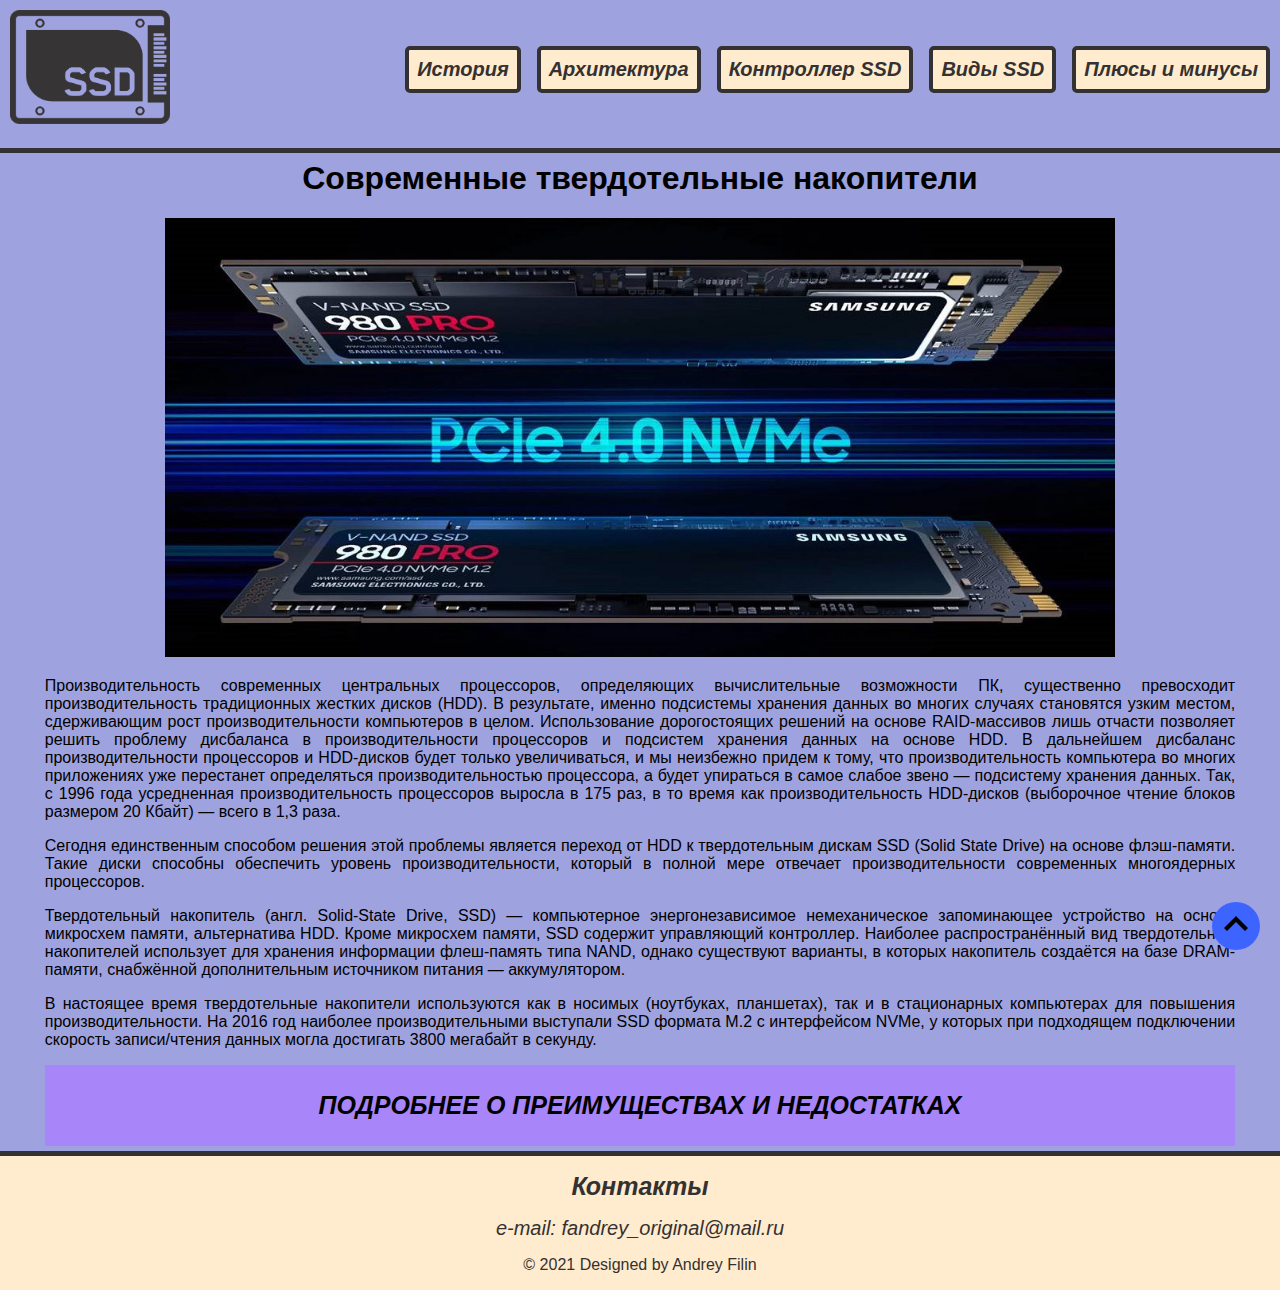
<file: index.html>
<!DOCTYPE html>
<html lang="en">
<head>
      <link href="style.css" rel="stylesheet" type="text/css">
      <link rel="shortcut icon" href="images/icon.png">
      <meta charset="UTF-8">
      <meta name="viewport" content="width=device-width, initial-scale=1">
      <title>Современные SSD</title>
    
</head>
<body>
    <header class = "header">
        <a class="logo" href="index.html"><img src = "images/ssd.png" alt=""></a>
        <div class="header_menu">
            <ul class = "menu">
                <li><a href="history.html">История</a></li>
                <li><a href="architecture.html">Архитектура</a></li>
                <li><a href="controller.html">Контроллер SSD</a></li>
                <li><a href="types.html">Виды SSD</a></li>
                <li><a href="plus.html">Плюсы и минусы</a></li>
            </ul>
        </div>
        <div class="b_menu">
            <input id = "menu_toggle" type="checkbox">
            <label class="menu_btn" for="menu_toggle"><span></span></label>
            <ul class = "drop-menu">
                <li><a href="history.html">История</a></li>
                <li><a href="architecture.html">Архитектура</a></li>
                <li><a href="controller.html">Контроллер SSD</a></li>
                <li><a href="types.html">Виды SSD</a></li>
                <li><a href="plus.html">Плюсы и минусы</a></li>
            </ul>
        </div>
        
    </header>
    <main class = "main">
        <a class="main_header"><h1>Современные твердотельные накопители</h1></a>
            <article class = "main_text">
                <div class="img1">
                    <a><img src = "images/bigsamsung980.jpg"></a>
                </div>
                <p>Производительность современных центральных процессоров, определяющих вычислительные возможности ПК, существенно превосходит производительность традиционных жестких дисков (HDD). В результате, именно подсистемы хранения данных во многих случаях становятся узким местом, сдерживающим рост производительности компьютеров в целом. Использование дорогостоящих решений на основе RAID-массивов лишь отчасти позволяет решить проблему дисбаланса в производительности процессоров и подсистем хранения данных на основе HDD. В дальнейшем дисбаланс производительности процессоров и HDD-дисков будет только увеличиваться, и мы неизбежно придем к тому, что производительность компьютера во многих приложениях уже перестанет определяться производительностью процессора, а будет упираться в самое слабое звено — подсистему хранения данных. Так, с 1996 года усредненная производительность процессоров выросла в 175 раз, в то время как производительность HDD-дисков (выборочное чтение блоков размером 20 Кбайт) — всего в 1,3 раза.</p>
                <p>Сегодня единственным способом решения этой проблемы является переход от HDD к твердотельным дискам SSD (Solid State Drive) на основе флэш-памяти. Такие диски способны обеспечить уровень производительности, который в полной мере отвечает производительности современных многоядерных процессоров.</p>
                <p>Твердотельный накопитель (англ. Solid-State Drive, SSD) — компьютерное энергонезависимое немеханическое запоминающее устройство на основе микросхем памяти, альтернатива HDD. Кроме микросхем памяти, SSD содержит управляющий контроллер. Наиболее распространённый вид твердотельных накопителей использует для хранения информации флеш-память типа NAND, однако существуют варианты, в которых накопитель создаётся на базе DRAM-памяти, снабжённой дополнительным источником питания — аккумулятором.</p>
                <p>В настоящее время твердотельные накопители используются как в носимых (ноутбуках, планшетах), так и в стационарных компьютерах для повышения производительности. На 2016 год наиболее производительными выступали SSD формата M.2 с интерфейсом NVMe, у которых при подходящем подключении скорость записи/чтения данных могла достигать 3800 мегабайт в секунду.</p>
                <div class="test">
                    <p><a class="test_link" href="plus.html">Подробнее о преимуществах и недостатках</a></p>
                </div>
            </article>
    </main>
    <div id="back_to_top" class="back-to-top">
        <svg xmlns="http://www.w3.org/2000/svg" style="transform: rotate(270deg);" width="24" height="24" viewBox="0 0 24 24"><path d="M5 3l3.057-3 11.943 12-11.943 12-3.057-3 9-9z"/></svg>
    </div>
    <footer>
        <p><a class="contacts" href="https://vk.com/xenondrs">Контакты</a></p>
      <address class="address">
        e-mail: fandrey_original@mail.ru
  </address>
      <section class = "designed">
            <p>&copy 2021 Designed by Andrey Filin</p>
      </section>
    </footer>
    <script src="scripts/jquery-3.6.0.min.js"></script>
    <script src="script.js"></script>

</body>
</html>
</file>
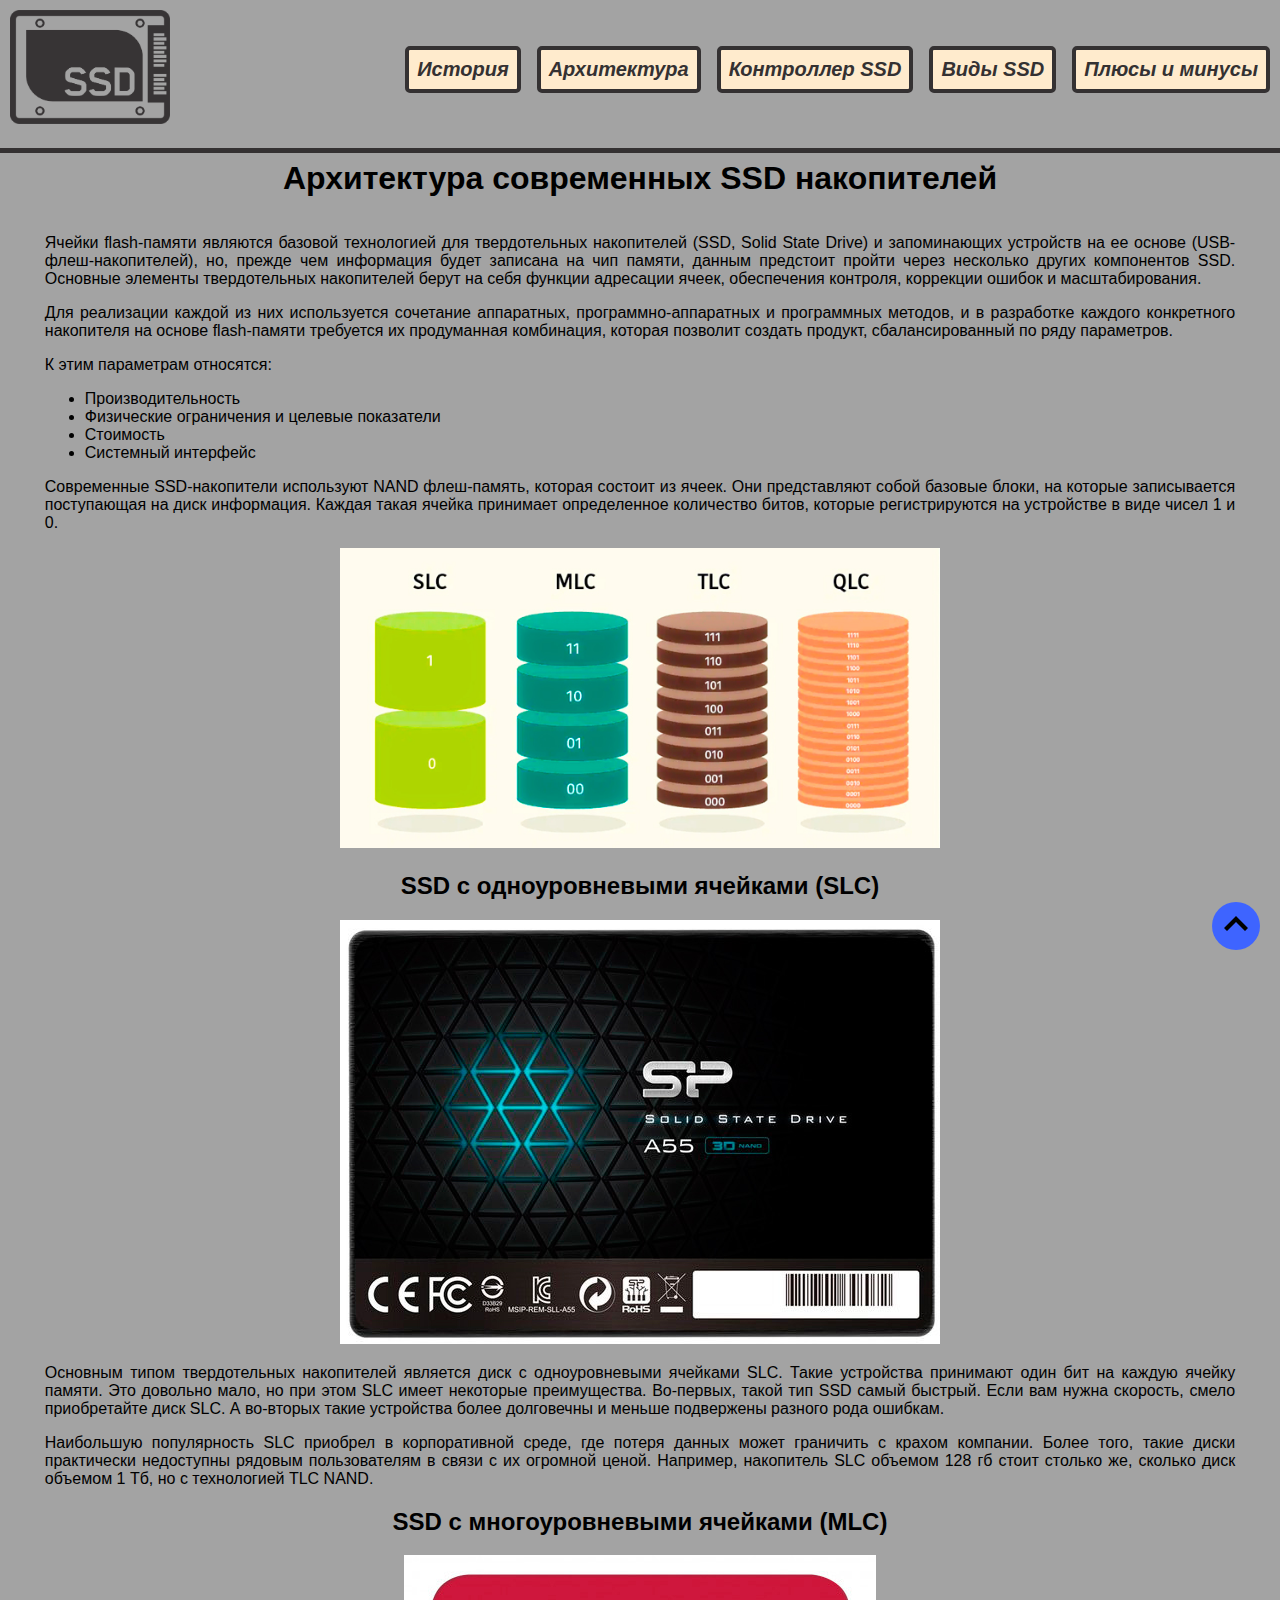
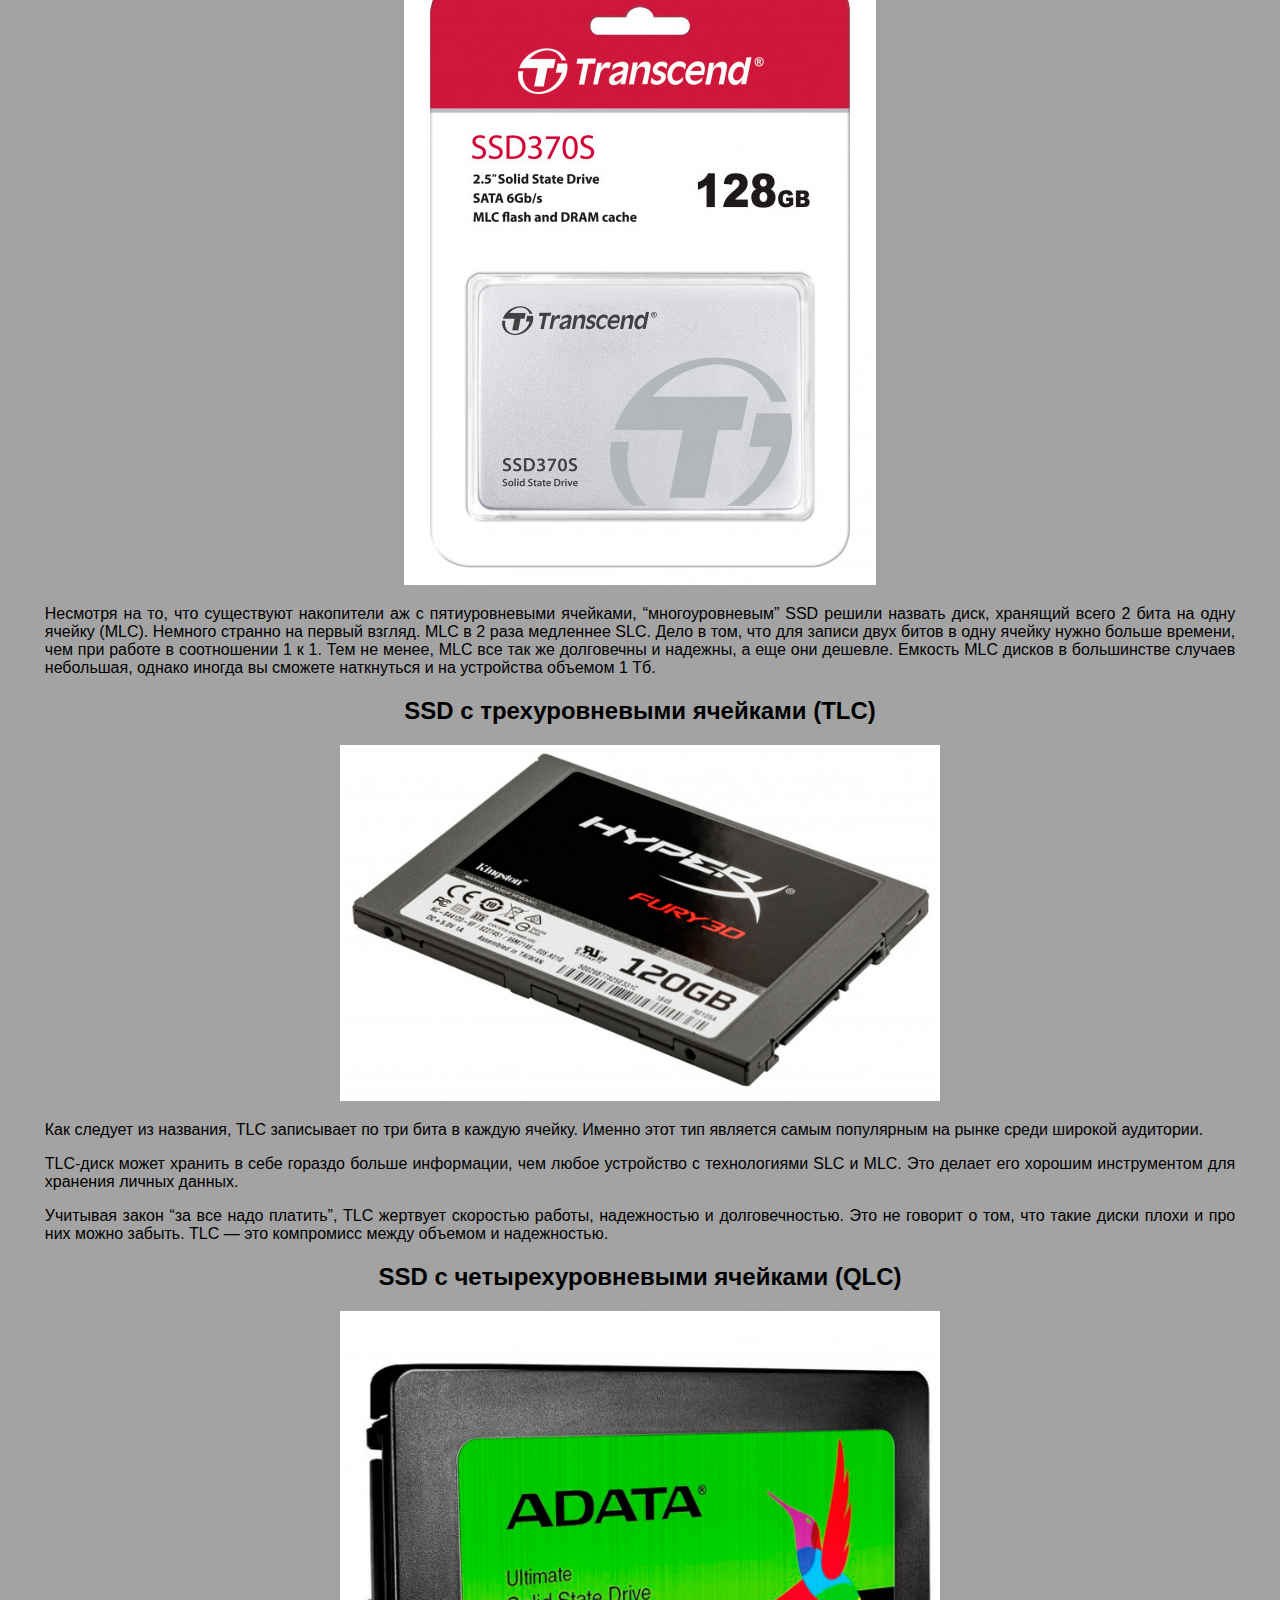
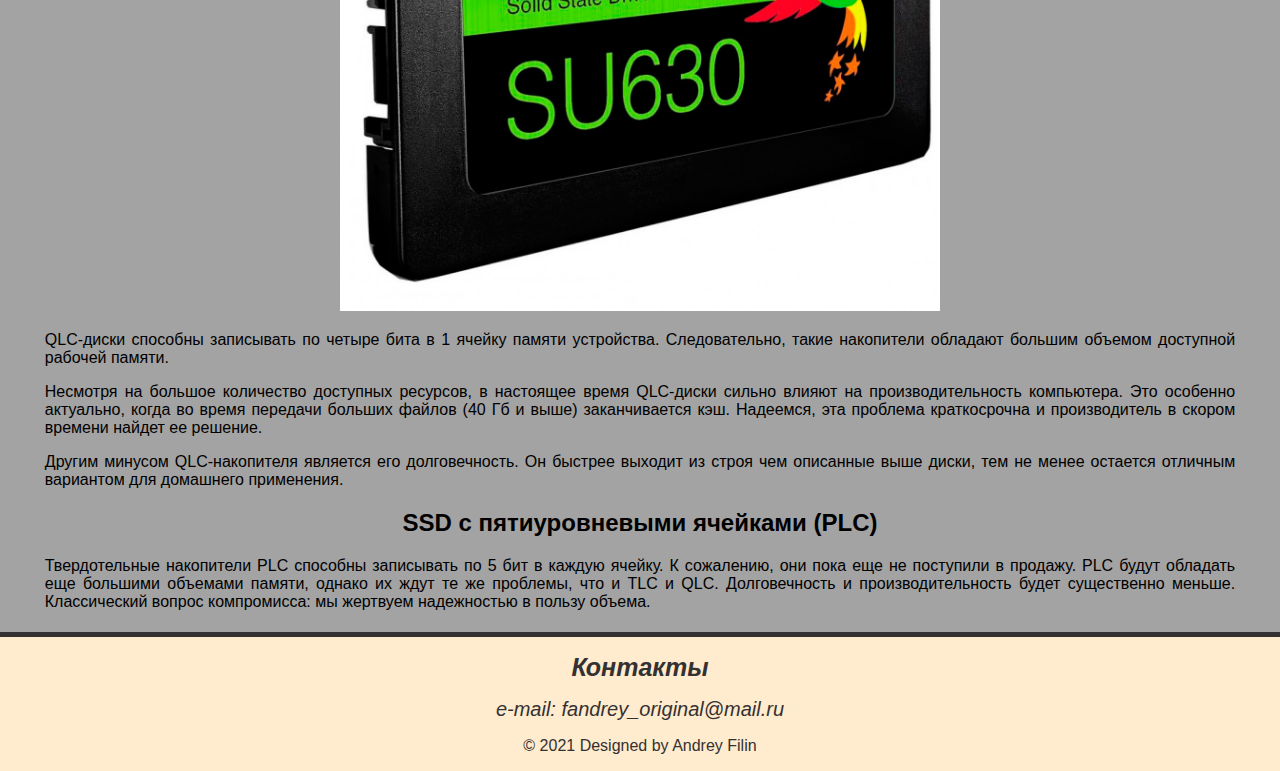
<file: architecture.html>
<!DOCTYPE html>
<html lang="en">
<head>
      <link href="architecture.css" rel="stylesheet" type="text/css">
      <link rel="shortcut icon" href="images/icon.png">
      <meta charset="UTF-8">
      <meta name="viewport" content="width=device-width, initial-scale=1">
      <title>Архитектура</title>
    
</head>
<body>
    <header class = "header">
        <a class="logo" href="index.html"><img src = "images/ssd.png" alt=""></a>
        <div class="header_menu">
            <ul class = "menu">
                <li><a href="history.html">История</a></li>
                <li><a href="architecture.html">Архитектура</a></li>
                <li><a href="controller.html">Контроллер SSD</a></li>
                <li><a href="types.html">Виды SSD</a></li>
                <li><a href="plus.html">Плюсы и минусы</a></li>
            </ul>
        </div>
        <div class="b_menu">
            <input id = "menu_toggle" type="checkbox">
            <label class="menu_btn" for="menu_toggle"><span></span></label>
            <ul class = "drop-menu">
                <li><a href="history.html">История</a></li>
                <li><a href="architecture.html">Архитектура</a></li>
                <li><a href="controller.html">Контроллер SSD</a></li>
                <li><a href="types.html">Виды SSD</a></li>
                <li><a href="plus.html">Плюсы и минусы</a></li>
            </ul>
        </div>
        
    </header>
    <main class = "main">
        <a class="arch_header"><h1>Архитектура современных SSD накопителей</h1></a>
            <article class = "arch_text">
                <p>Ячейки flash-памяти являются базовой технологией для твердотельных накопителей (SSD, Solid State Drive) и запоминающих устройств на ее основе (USB-флеш-накопителей), но, прежде чем информация будет записана на чип памяти, данным предстоит пройти через несколько других компонентов SSD. Основные элементы твердотельных накопителей берут на себя функции адресации ячеек, обеспечения контроля, коррекции ошибок и масштабирования.</p>
                <p>Для реализации каждой из них используется сочетание аппаратных, программно-аппаратных и программных методов, и в разработке каждого конкретного накопителя на основе flash-памяти требуется их продуманная комбинация, которая позволит создать продукт, сбалансированный по ряду параметров.</p>
                <P>К этим параметрам относятся:
                    <ul>
                        <li>Производительность</li>
                        <li>Физические ограничения и целевые показатели</li>
                        <li>Стоимость</li>
                        <li>Системный интерфейс</li>
                    </ul>
                </P>
                <p>Современные SSD-накопители используют NAND флеш-память, которая состоит из ячеек. Они представляют собой базовые блоки, на которые записывается поступающая на диск информация. Каждая такая ячейка принимает определенное количество битов, которые регистрируются на устройстве в виде чисел 1 и 0.</p>
                <div class="img1">
                    <a><img src="images/types-differences.jpg"></a>
                </div>
                <h2>SSD с одноуровневыми ячейками (SLC)</h2>
                <div class="img2">
                    <a><img src="images/slc.jpg"></a>
                </div>
                <p>Основным типом твердотельных накопителей является диск с одноуровневыми ячейками SLC. Такие устройства принимают один бит на каждую ячейку памяти. Это довольно мало, но при этом SLC имеет некоторые преимущества. Во-первых, такой тип SSD самый быстрый. Если вам нужна скорость, смело приобретайте диск SLC. А во-вторых такие устройства более долговечны и меньше подвержены разного рода ошибкам.</p>
                <p>Наибольшую популярность SLC приобрел в корпоративной среде, где потеря данных может граничить с крахом компании. Более того, такие диски практически недоступны рядовым пользователям в связи с их огромной ценой. Например, накопитель SLC объемом 128 гб стоит столько же, сколько диск объемом 1 Тб, но с технологией TLC NAND.</p>
                <h2>SSD с многоуровневыми ячейками (MLC)</h2>
                <div class="img3">
                    <a><img src="images/mlc.jpg"></a>
                </div>
                <p>Несмотря на то, что существуют накопители аж с пятиуровневыми ячейками, “многоуровневым” SSD решили назвать диск, хранящий всего 2 бита на одну ячейку (MLC). Немного странно на первый взгляд. MLC в 2 раза медленнее SLC. Дело в том, что для записи двух битов в одну ячейку нужно больше времени, чем при работе в соотношении 1 к 1. Тем не менее, MLC все так же долговечны и надежны, а еще они дешевле. Емкость MLC дисков в большинстве случаев небольшая, однако иногда вы сможете наткнуться и на устройства объемом 1 Тб.</p>
                <h2>SSD с трехуровневыми ячейками (TLC)</h2>
                <div class="img4">
                    <a><img src="images/qlc.jpg"></a>
                </div>
                <p>Как следует из названия, TLC записывает по три бита в каждую ячейку. Именно этот тип является самым популярным на рынке среди широкой аудитории.</p>
                <p>TLC-диск может хранить в себе гораздо больше информации, чем любое устройство с технологиями SLC и MLC. Это делает его хорошим инструментом для хранения личных данных.</p>
                <p>Учитывая закон “за все надо платить”, TLC жертвует скоростью работы, надежностью и долговечностью. Это не говорит о том, что такие диски плохи и про них можно забыть. TLC — это компромисс между объемом и надежностью.</p>
                <h2>SSD с четырехуровневыми ячейками (QLC)</h2>
                <div class="img5">
                    <a><img src="images/tlc.jpg"></a>
                </div>
                <p>QLC-диски способны записывать по четыре бита в 1 ячейку памяти устройства. Следовательно, такие накопители обладают большим объемом доступной рабочей памяти.</p>
                <p>Несмотря на большое количество доступных ресурсов, в настоящее время QLC-диски сильно влияют на производительность компьютера. Это особенно актуально, когда во время передачи больших файлов (40 Гб и выше) заканчивается кэш. Надеемся, эта проблема краткосрочна и производитель в скором времени найдет ее решение.</p>
                <p>Другим минусом QLC-накопителя является его долговечность. Он быстрее выходит из строя чем описанные выше диски, тем не менее остается отличным вариантом для домашнего применения.</p>
                <h2>SSD с пятиуровневыми ячейками (PLС)</h2>
                <p>Твердотельные накопители PLC способны записывать по 5 бит в каждую ячейку. К сожалению, они пока еще не поступили в продажу. PLC будут обладать еще большими объемами памяти, однако их ждут те же проблемы, что и TLC и QLC. Долговечность и производительность будет существенно меньше. Классический вопрос компромисса: мы жертвуем надежностью в пользу объема.</p>

            </article>
    </main>
    <div id="back_to_top" class="back-to-top">
        <svg xmlns="http://www.w3.org/2000/svg" style="transform: rotate(270deg);" width="24" height="24" viewBox="0 0 24 24"><path d="M5 3l3.057-3 11.943 12-11.943 12-3.057-3 9-9z"/></svg>
    </div>
    <footer>
        <p><a class="contacts" href="https://vk.com/xenondrs">Контакты</a></p>
      <address class="address">
        e-mail: fandrey_original@mail.ru
  </address>
      <section class = "designed">
            <p>&copy 2021 Designed by Andrey Filin</p>
      </section>
    </footer>
    <script src="scripts/jquery-3.6.0.min.js"></script>
    <script src="script.js"></script>

</body>
</html>
</file>
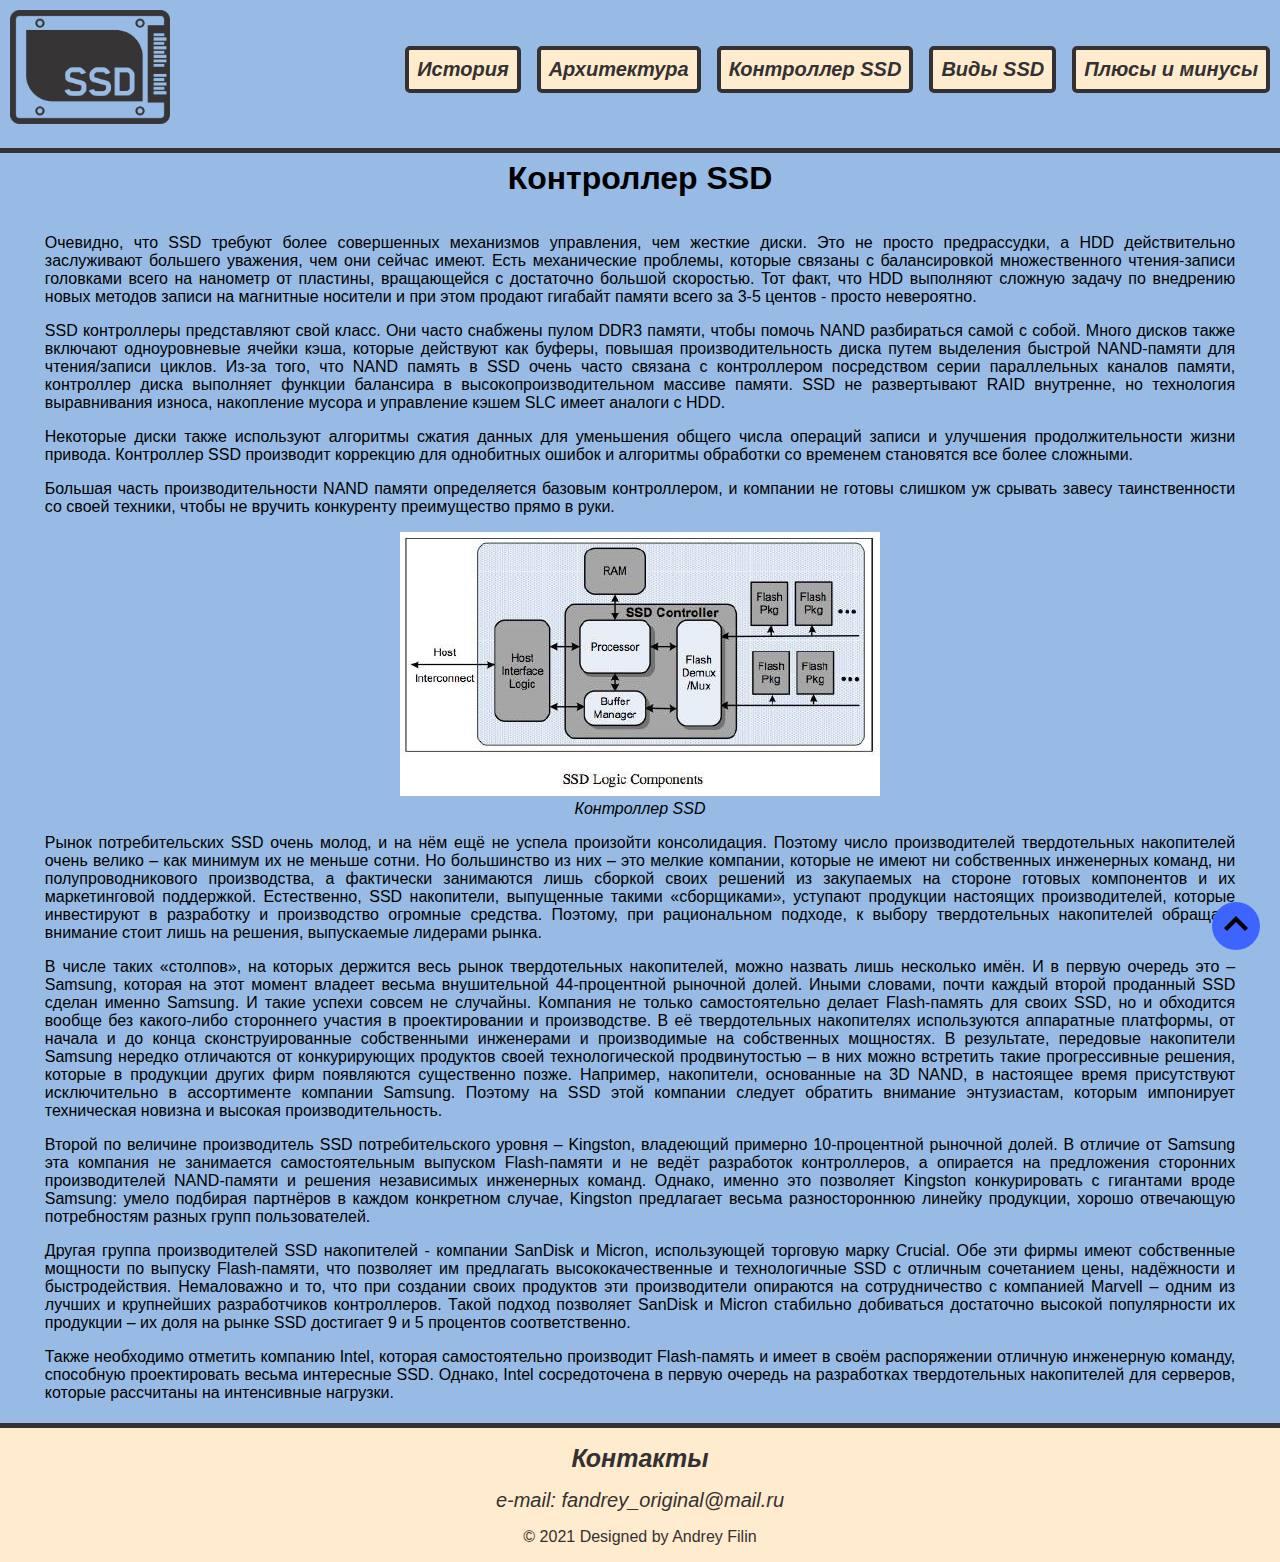
<file: controller.html>
<!DOCTYPE html>
<html lang="en">
<head>
      <link href="controller.css" rel="stylesheet" type="text/css">
      <link rel="shortcut icon" href="images/icon.png">
      <meta charset="UTF-8">
      <meta name="viewport" content="width=device-width, initial-scale=1">
      <title>Контроллер SSD</title>
    
</head>
<body>
    <header class = "header">
        <a class="logo" href="index.html"><img src = "images/ssd.png" alt=""></a>
        <div class="header_menu">
            <ul class = "menu">
                <li><a href="history.html">История</a></li>
                <li><a href="architecture.html">Архитектура</a></li>
                <li><a href="controller.html">Контроллер SSD</a></li>
                <li><a href="types.html">Виды SSD</a></li>
                <li><a href="plus.html">Плюсы и минусы</a></li>
            </ul>
        </div>
        <div class="b_menu">
            <input id = "menu_toggle" type="checkbox">
            <label class="menu_btn" for="menu_toggle"><span></span></label>
            <ul class = "drop-menu">
                <li><a href="history.html">История</a></li>
                <li><a href="architecture.html">Архитектура</a></li>
                <li><a href="controller.html">Контроллер SSD</a></li>
                <li><a href="types.html">Виды SSD</a></li>
                <li><a href="plus.html">Плюсы и минусы</a></li>
            </ul>
        </div>
        
    </header>
    <main class = "main">
        <a class="contr_header"><h1>Контроллер SSD</h1></a>
            <article class = "contr_text">
                <p>Очевидно, что SSD требуют более совершенных механизмов управления, чем жесткие диски. Это не просто предрассудки, а HDD действительно заслуживают большего уважения, чем они сейчас имеют. Есть механические проблемы, которые связаны с балансировкой множественного чтения-записи головками всего на нанометр от пластины, вращающейся с достаточно большой скоростью. Тот факт, что HDD выполняют сложную задачу по внедрению новых методов записи на магнитные носители и при этом продают гигабайт памяти всего за 3-5 центов - просто невероятно.</p>
                <p>SSD контроллеры представляют свой класс. Они часто снабжены пулом DDR3 памяти, чтобы помочь NAND разбираться самой с собой. Много дисков также включают одноуровневые ячейки кэша, которые действуют как буферы, повышая производительность диска путем выделения быстрой NAND-памяти для чтения/записи циклов. Из-за того, что NAND память в SSD очень часто связана с контроллером посредством серии параллельных каналов памяти, контроллер диска выполняет функции балансира в высокопроизводительном массиве памяти. SSD не развертывают RAID внутренне, но технология выравнивания износа, накопление мусора и управление кэшем SLC имеет аналоги c HDD.</p>
                <p>Некоторые диски также используют алгоритмы сжатия данных для уменьшения общего числа операций записи и улучшения продолжительности жизни привода. Контроллер SSD производит коррекцию для однобитных ошибок и алгоритмы обработки со временем становятся все более сложными.</p>
                <p>Большая часть производительности NAND памяти определяется базовым контроллером, и компании не готовы слишком уж срывать завесу таинственности со своей техники, чтобы не вручить конкуренту преимущество прямо в руки.</p>
                <figure>
                    <img src = "images/controller.jpg">
                    <figcaption>Контроллер SSD</figcaption>
                </figure>
                <p>Рынок потребительских SSD очень молод, и на нём ещё не успела произойти консолидация. Поэтому число производителей твердотельных накопителей очень велико – как минимум их не меньше сотни. Но большинство из них – это мелкие компании, которые не имеют ни собственных инженерных команд, ни полупроводникового производства, а фактически занимаются лишь сборкой своих решений из закупаемых на стороне готовых компонентов и их маркетинговой поддержкой. Естественно, SSD накопители, выпущенные такими «сборщиками», уступают продукции настоящих производителей, которые инвестируют в разработку и производство огромные средства. Поэтому, при рациональном подходе, к выбору твердотельных накопителей обращать внимание стоит лишь на решения, выпускаемые лидерами рынка.</p>
                <p>В числе таких «столпов», на которых держится весь рынок твердотельных накопителей, можно назвать лишь несколько имён. И в первую очередь это – Samsung, которая на этот момент владеет весьма внушительной 44-процентной рыночной долей. Иными словами, почти каждый второй проданный SSD сделан именно Samsung. И такие успехи совсем не случайны. Компания не только самостоятельно делает Flash-память для своих SSD, но и обходится вообще без какого-либо стороннего участия в проектировании и производстве. В её твердотельных накопителях используются аппаратные платформы, от начала и до конца сконструированные собственными инженерами и производимые на собственных мощностях. В результате, передовые накопители Samsung нередко отличаются от конкурирующих продуктов своей технологической продвинутостью – в них можно встретить такие прогрессивные решения, которые в продукции других фирм появляются существенно позже. Например, накопители, основанные на 3D NAND, в настоящее время присутствуют исключительно в ассортименте компании Samsung. Поэтому на SSD этой компании следует обратить внимание энтузиастам, которым импонирует техническая новизна и высокая производительность.</p>
                <p>Второй по величине производитель SSD потребительского уровня – Kingston, владеющий примерно 10-процентной рыночной долей. В отличие от Samsung эта компания не занимается самостоятельным выпуском Flash-памяти и не ведёт разработок контроллеров, а опирается на предложения сторонних производителей NAND-памяти и решения независимых инженерных команд. Однако, именно это позволяет Kingston конкурировать с гигантами вроде Samsung: умело подбирая партнёров в каждом конкретном случае, Kingston предлагает весьма разностороннюю линейку продукции, хорошо отвечающую потребностям разных групп пользователей.</p>
                <p>Другая группа производителей SSD накопителей - компании SanDisk и Micron, использующей торговую марку Crucial. Обе эти фирмы имеют собственные мощности по выпуску Flash-памяти, что позволяет им предлагать высококачественные и технологичные SSD с отличным сочетанием цены, надёжности и быстродействия. Немаловажно и то, что при создании своих продуктов эти производители опираются на сотрудничество с компанией Marvell – одним из лучших и крупнейших разработчиков контроллеров. Такой подход позволяет SanDisk и Micron стабильно добиваться достаточно высокой популярности их продукции – их доля на рынке SSD достигает 9 и 5 процентов соответственно.</p>
                <p>Также необходимо отметить компанию Intel, которая самостоятельно производит Flash-память и имеет в своём распоряжении отличную инженерную команду, способную проектировать весьма интересные SSD. Однако, Intel сосредоточена в первую очередь на разработках твердотельных накопителей для серверов, которые рассчитаны на интенсивные нагрузки.</p>
            </article>
    </main>
    <div id="back_to_top" class="back-to-top">
        <svg xmlns="http://www.w3.org/2000/svg" style="transform: rotate(270deg);" width="24" height="24" viewBox="0 0 24 24"><path d="M5 3l3.057-3 11.943 12-11.943 12-3.057-3 9-9z"/></svg>
    </div>
    <footer>
        <p><a class="contacts" href="https://vk.com/xenondrs">Контакты</a></p>
      <address class="address">
        e-mail: fandrey_original@mail.ru
  </address>
      <section class = "designed">
            <p>&copy 2021 Designed by Andrey Filin</p>
      </section>
    </footer>
    <script src="scripts/jquery-3.6.0.min.js"></script>
    <script src="script.js"></script>

</body>
</html>
</file>
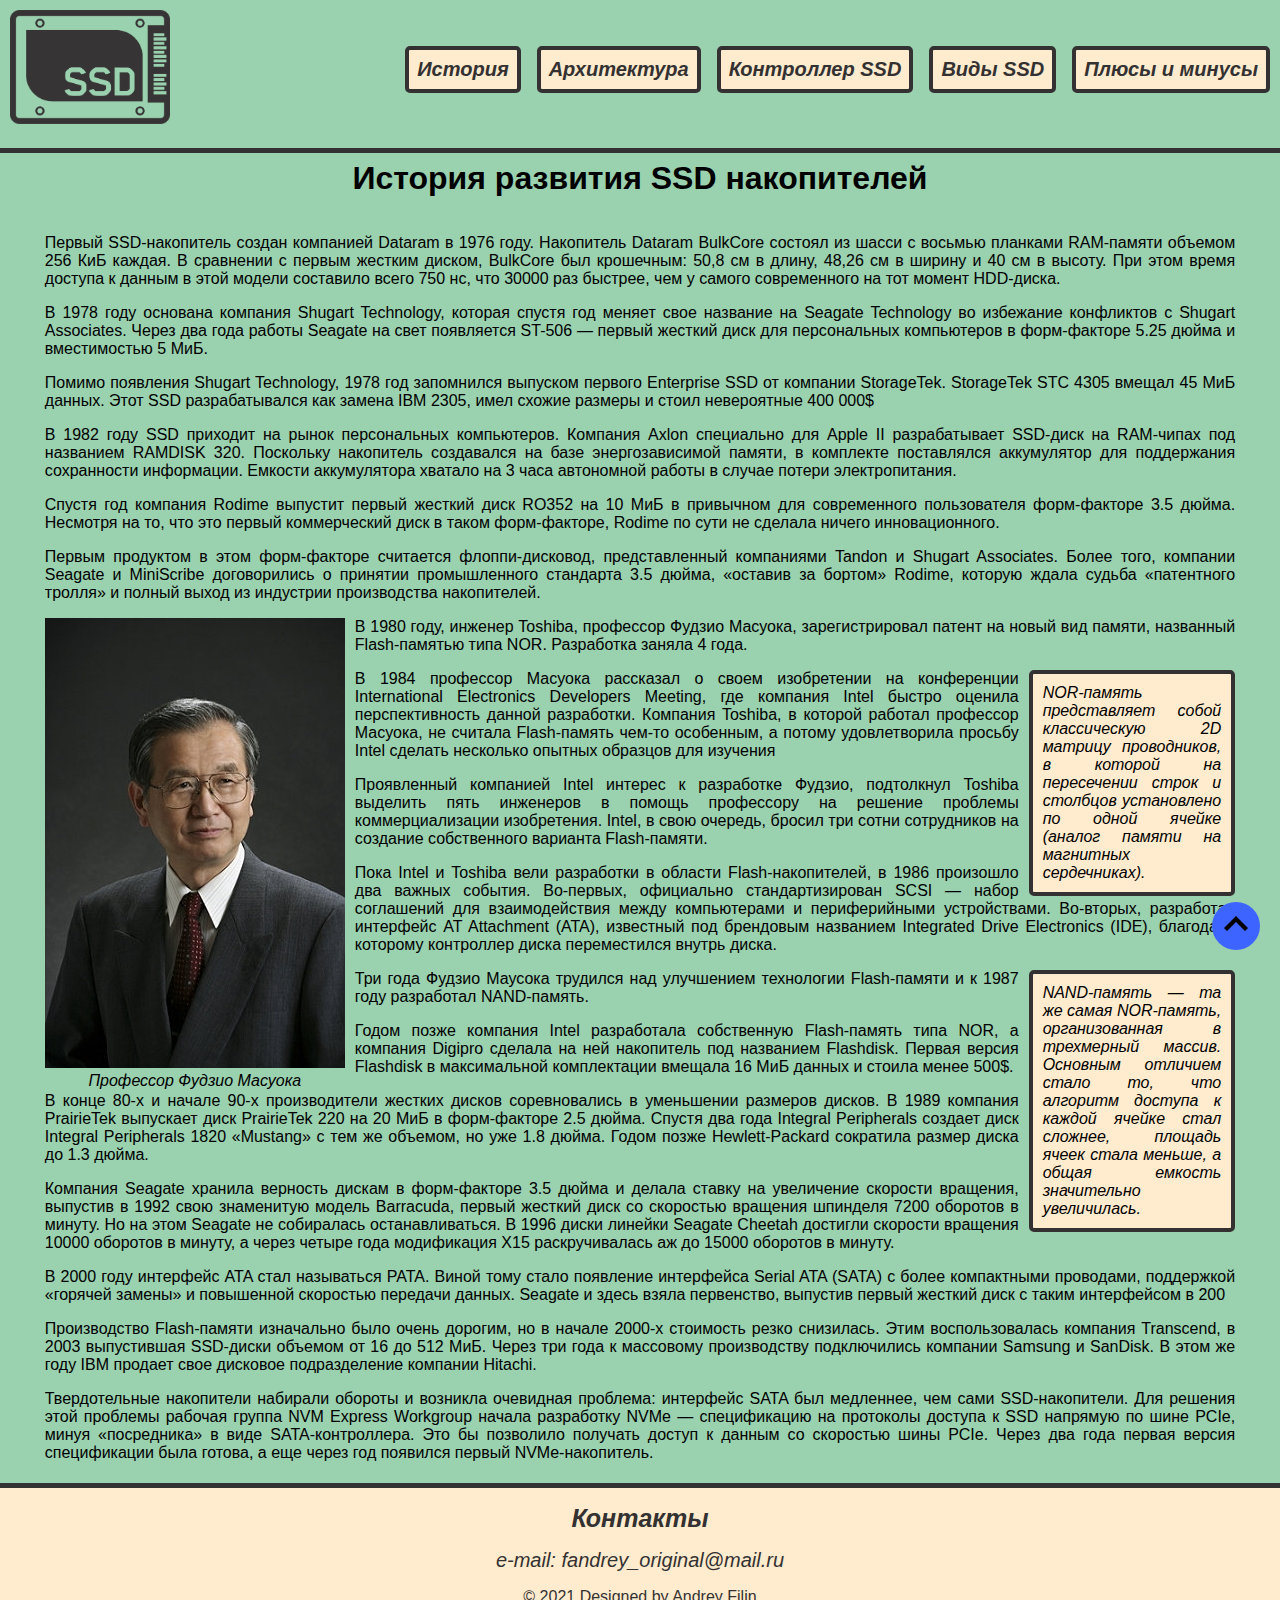
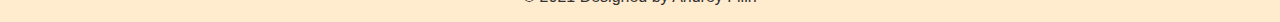
<file: history.html>
<!DOCTYPE html>
<html lang="en">
<head>
      <link href="history.css" rel="stylesheet" type="text/css">
      <link rel="shortcut icon" href="images/icon.png">
      <meta charset="UTF-8">
      <meta name="viewport" content="width=device-width, initial-scale=1">
      <title>История</title>
    
</head>
<body>
    <header class = "header">
        <a class="logo" href="index.html"><img src = "images/ssd.png" alt=""></a>
        <div class="header_menu">
            <ul class = "menu">
                <li><a href="history.html">История</a></li>
                <li><a href="architecture.html">Архитектура</a></li>
                <li><a href="controller.html">Контроллер SSD</a></li>
                <li><a href="types.html">Виды SSD</a></li>
                <li><a href="plus.html">Плюсы и минусы</a></li>
            </ul>
        </div>
        <div class="b_menu">
            <input id = "menu_toggle" type="checkbox">
            <label class="menu_btn" for="menu_toggle"><span></span></label>
            <ul class = "drop-menu">
                <li><a href="history.html">История</a></li>
                <li><a href="architecture.html">Архитектура</a></li>
                <li><a href="controller.html">Контроллер SSD</a></li>
                <li><a href="types.html">Виды SSD</a></li>
                <li><a href="plus.html">Плюсы и минусы</a></li>
            </ul>
        </div>
        
    </header>
    <main class = "main">
        <a class="history_header"><h1>История развития SSD накопителей</h1></a>
            <article class = "history_text">
                <p>Первый SSD-накопитель создан компанией Dataram в 1976 году. Накопитель Dataram BulkCore состоял из шасси с восьмью планками RAM-памяти объемом 256 КиБ каждая. В сравнении с первым жестким диском, BulkCore был крошечным: 50,8 см в длину, 48,26 см в ширину и 40 см в высоту. При этом время доступа к данным в этой модели составило всего 750 нс, что 30000 раз быстрее, чем у самого современного на тот момент HDD-диска.</p>
                <p>В 1978 году основана компания Shugart Technology, которая спустя год меняет свое название на Seagate Technology во избежание конфликтов с Shugart Associates. Через два года работы Seagate на свет появляется ST-506 — первый жесткий диск для персональных компьютеров в форм-факторе 5.25 дюйма и вместимостью 5 МиБ.</p>
                <p>Помимо появления Shugart Technology, 1978 год запомнился выпуском первого Enterprise SSD от компании StorageTek. StorageTek STC 4305 вмещал 45 МиБ данных. Этот SSD разрабатывался как замена IBM 2305, имел схожие размеры и стоил невероятные 400 000$</p>
                <p>В 1982 году SSD приходит на рынок персональных компьютеров. Компания Axlon специально для Apple II разрабатывает SSD-диск на RAM-чипах под названием RAMDISK 320. Поскольку накопитель создавался на базе энергозависимой памяти, в комплекте поставлялся аккумулятор для поддержания сохранности информации. Емкости аккумулятора хватало на 3 часа автономной работы в случае потери электропитания.</p>
                <p>Спустя год компания Rodime выпустит первый жесткий диск RO352 на 10 МиБ в привычном для современного пользователя форм-факторе 3.5 дюйма. Несмотря на то, что это первый коммерческий диск в таком форм-факторе, Rodime по сути не сделала ничего инновационного.</p>
                <p>Первым продуктом в этом форм-факторе считается флоппи-дисковод, представленный компаниями Tandon и Shugart Associates. Более того, компании Seagate и MiniScribe договорились о принятии промышленного стандарта 3.5 дюйма, «оставив за бортом» Rodime, которую ждала судьба «патентного тролля» и полный выход из индустрии производства накопителей.</p>
                <figure>
                    <img src = "images/prof-masuoka.png">
                    <figcaption>Профессор Фудзио Масуока</figcaption>
                </figure>
                <p>В 1980 году, инженер Toshiba, профессор Фудзио Масуока, зарегистрировал патент на новый вид памяти, названный Flash-памятью типа NOR. Разработка заняла 4 года.</p>
                <aside>
                    NOR-память представляет собой классическую 2D матрицу проводников, в которой на пересечении строк и столбцов установлено по одной ячейке (аналог памяти на магнитных сердечниках).
                </aside>
                <p>В 1984 профессор Масуока рассказал о своем изобретении на конференции International Electronics Developers Meeting, где компания Intel быстро оценила перспективность данной разработки. Компания Toshiba, в которой работал профессор Масуока, не считала Flash-память чем-то особенным, а потому удовлетворила просьбу Intel сделать несколько опытных образцов для изучения</p>
                <p>Проявленный компанией Intel интерес к разработке Фудзио, подтолкнул Toshiba выделить пять инженеров в помощь профессору на решение проблемы коммерциализации изобретения. Intel, в свою очередь, бросил три сотни сотрудников на создание собственного варианта Flash-памяти.</p>
                <p>Пока Intel и Toshiba вели разработки в области Flash-накопителей, в 1986 произошло два важных события. Во-первых, официально стандартизирован SCSI — набор соглашений для взаимодействия между компьютерами и периферийными устройствами. Во-вторых, разработан интерфейс AT Attachment (ATA), известный под брендовым названием Integrated Drive Electronics (IDE), благодаря которому контроллер диска переместился внутрь диска.</p>
                <aside>
                    NAND-память — та же самая NOR-память, организованная в трехмерный массив. Основным отличием стало то, что алгоритм доступа к каждой ячейке стал сложнее, площадь ячеек стала меньше, а общая емкость значительно увеличилась.
                </aside>
                <p>Три года Фудзио Маусока трудился над улучшением технологии Flash-памяти и к 1987 году разработал NAND-память.</p>
                <p>Годом позже компания Intel разработала собственную Flash-память типа NOR, а компания Digipro сделала на ней накопитель под названием Flashdisk. Первая версия Flashdisk в максимальной комплектации вмещала 16 МиБ данных и стоила менее 500$.</p>
                <p>В конце 80-х и начале 90-х производители жестких дисков соревновались в уменьшении размеров дисков. В 1989 компания PrairieTek выпускает диск PrairieTek 220 на 20 МиБ в форм-факторе 2.5 дюйма. Спустя два года Integral Peripherals создает диск Integral Peripherals 1820 «Mustang» с тем же объемом, но уже 1.8 дюйма. Годом позже Hewlett-Packard сократила размер диска до 1.3 дюйма.</p>
                <p>Компания Seagate хранила верность дискам в форм-факторе 3.5 дюйма и делала ставку на увеличение скорости вращения, выпустив в 1992 свою знаменитую модель Barracuda, первый жесткий диск со скоростью вращения шпинделя 7200 оборотов в минуту. Но на этом Seagate не собиралась останавливаться. В 1996 диски линейки Seagate Cheetah достигли скорости вращения 10000 оборотов в минуту, а через четыре года модификация Х15 раскручивалась аж до 15000 оборотов в минуту.</p>
                <p>В 2000 году интерфейс ATA стал называться PATA. Виной тому стало появление интерфейса Serial ATA (SATA) с более компактными проводами, поддержкой «горячей замены» и повышенной скоростью передачи данных. Seagate и здесь взяла первенство, выпустив первый жесткий диск с таким интерфейсом в 200</p>
                <p>Производство Flash-памяти изначально было очень дорогим, но в начале 2000-х стоимость резко снизилась. Этим воспользовалась компания Transcend, в 2003 выпустившая SSD-диски объемом от 16 до 512 МиБ. Через три года к массовому производству подключились компании Samsung и SanDisk. В этом же году IBM продает свое дисковое подразделение компании Hitachi.</p>
                <p>Твердотельные накопители набирали обороты и возникла очевидная проблема: интерфейс SATA был медленнее, чем сами SSD-накопители. Для решения этой проблемы рабочая группа NVM Express Workgroup начала разработку NVMe — спецификацию на протоколы доступа к SSD напрямую по шине PCIe, минуя «посредника» в виде SATA-контроллера. Это бы позволило получать доступ к данным со скоростью шины PCIe. Через два года первая версия спецификации была готова, а еще через год появился первый NVMe-накопитель.</p>


            </article>
    </main>
    <div id="back_to_top" class="back-to-top">
        <svg xmlns="http://www.w3.org/2000/svg" style="transform: rotate(270deg);" width="24" height="24" viewBox="0 0 24 24"><path d="M5 3l3.057-3 11.943 12-11.943 12-3.057-3 9-9z"/></svg>
    </div>
    <footer>
        <p><a class="contacts" href="https://vk.com/xenondrs">Контакты</a></p>
      <address class="address">
        e-mail: fandrey_original@mail.ru
  </address>
      <section class = "designed">
            <p>&copy 2021 Designed by Andrey Filin</p>
      </section>
    </footer>
    <script src="scripts/jquery-3.6.0.min.js"></script>
    <script src="script.js"></script>

</body>
</html>
</file>
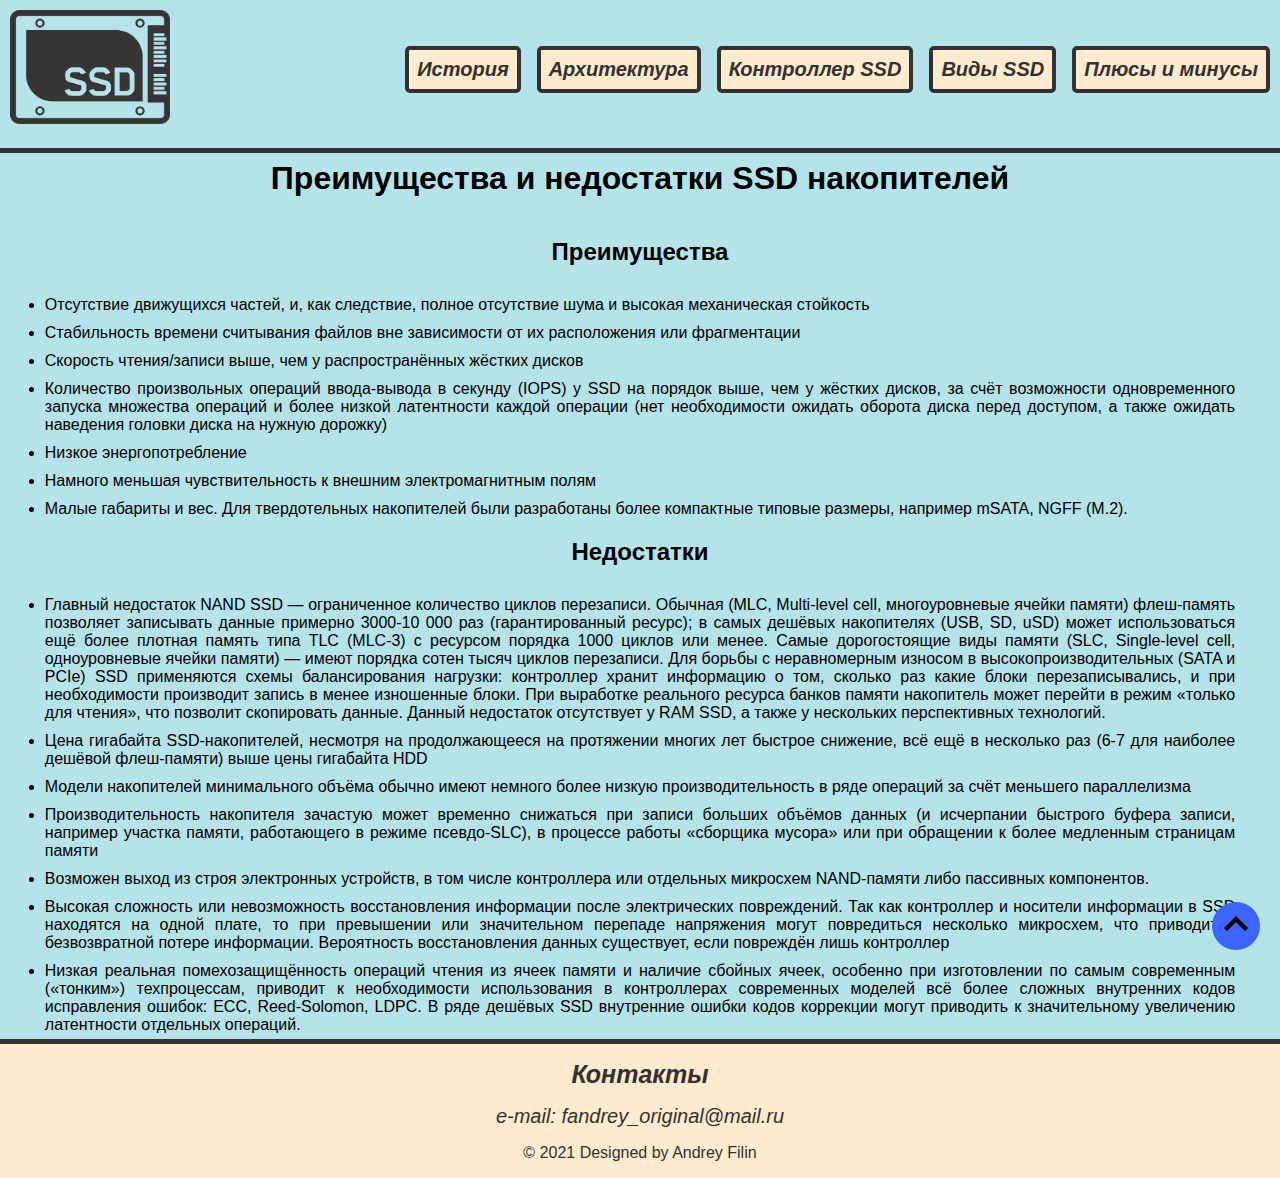
<file: plus.html>
<!DOCTYPE html>
<html lang="en">
<head>
      <link href="plus.css" rel="stylesheet" type="text/css">
      <link rel="shortcut icon" href="images/icon.png">
      <meta charset="UTF-8">
      <meta name="viewport" content="width=device-width, initial-scale=1">
      <title>Плюсы и минусы</title>
    
</head>
<body>
    <header class = "header">
        <a class="logo" href="index.html"><img src = "images/ssd.png" alt=""></a>
        <div class="header_menu">
            <ul class = "menu">
                <li><a href="history.html">История</a></li>
                <li><a href="architecture.html">Архитектура</a></li>
                <li><a href="controller.html">Контроллер SSD</a></li>
                <li><a href="types.html">Виды SSD</a></li>
                <li><a href="plus.html">Плюсы и минусы</a></li>
            </ul>
        </div>
        <div class="b_menu">
            <input id = "menu_toggle" type="checkbox">
            <label class="menu_btn" for="menu_toggle"><span></span></label>
            <ul class = "drop-menu">
                <li><a href="history.html">История</a></li>
                <li><a href="architecture.html">Архитектура</a></li>
                <li><a href="controller.html">Контроллер SSD</a></li>
                <li><a href="types.html">Виды SSD</a></li>
                <li><a href="plus.html">Плюсы и минусы</a></li>
            </ul>
        </div>
        
    </header>
    <main class = "main">
        <a class="plus_header"><h1>Преимущества и недостатки SSD накопителей</h1></a>
            <article class = "plus_text">
                <h2>Преимущества</h2>
                <ul class="plus_list">
                    <a><li>Отсутствие движущихся частей, и, как следствие, полное отсутствие шума и высокая механическая стойкость</li></a>
                    <a><li>Стабильность времени считывания файлов вне зависимости от их расположения или фрагментации</li></a>
                    <a><li>Скорость чтения/записи выше, чем у распространённых жёстких дисков</li></a>
                    <a><li>Количество произвольных операций ввода-вывода в секунду (IOPS) у SSD на порядок выше, чем у жёстких дисков, за счёт возможности одновременного запуска множества операций и более низкой латентности каждой операции (нет необходимости ожидать оборота диска перед доступом, а также ожидать наведения головки диска на нужную дорожку)</li></a>
                    <a><li>Низкое энергопотребление</li></a>
                    <a><li>Намного меньшая чувствительность к внешним электромагнитным полям</li></a>
                    <a><li>Малые габариты и вес. Для твердотельных накопителей были разработаны более компактные типовые размеры, например mSATA, NGFF (M.2).</li></a>
                </ul>
                <h2>Недостатки</h2>
                <ul class="minus_list">
                    <a><li>Главный недостаток NAND SSD — ограниченное количество циклов перезаписи. Обычная (MLC, Multi-level cell, многоуровневые ячейки памяти) флеш-память позволяет записывать данные примерно 3000-10 000 раз (гарантированный ресурс); в самых дешёвых накопителях (USB, SD, uSD) может использоваться ещё более плотная память типа TLC (MLC-3) с ресурсом порядка 1000 циклов или менее. Самые дорогостоящие виды памяти (SLC, Single-level cell, одноуровневые ячейки памяти) — имеют порядка сотен тысяч циклов перезаписи. Для борьбы с неравномерным износом в высокопроизводительных (SATA и PCIe) SSD применяются схемы балансирования нагрузки: контроллер хранит информацию о том, сколько раз какие блоки перезаписывались, и при необходимости производит запись в менее изношенные блоки. При выработке реального ресурса банков памяти накопитель может перейти в режим «только для чтения», что позволит скопировать данные. Данный недостаток отсутствует у RAM SSD, а также у нескольких перспективных технологий.</li></a>
                    <a><li>Цена гигабайта SSD-накопителей, несмотря на продолжающееся на протяжении многих лет быстрое снижение, всё ещё в несколько раз (6-7 для наиболее дешёвой флеш-памяти) выше цены гигабайта HDD</li></a>
                    <a><li>Модели накопителей минимального объёма обычно имеют немного более низкую производительность в ряде операций за счёт меньшего параллелизма</li></a>
                    <a><li>Производительность накопителя зачастую может временно снижаться при записи больших объёмов данных (и исчерпании быстрого буфера записи, например участка памяти, работающего в режиме псевдо-SLC), в процессе работы «сборщика мусора» или при обращении к более медленным страницам памяти</li></a>
                    <a><li>Возможен выход из строя электронных устройств, в том числе контроллера или отдельных микросхем NAND-памяти либо пассивных компонентов.</li></a>
                    <a><li>Высокая сложность или невозможность восстановления информации после электрических повреждений. Так как контроллер и носители информации в SSD находятся на одной плате, то при превышении или значительном перепаде напряжения могут повредиться несколько микросхем, что приводит к безвозвратной потере информации. Вероятность восстановления данных существует, если повреждён лишь контроллер</li></a>
                    <a><li>Низкая реальная помехозащищённость операций чтения из ячеек памяти и наличие сбойных ячеек, особенно при изготовлении по самым современным («тонким») техпроцессам, приводит к необходимости использования в контроллерах современных моделей всё более сложных внутренних кодов исправления ошибок: ECC, Reed-Solomon, LDPC. В ряде дешёвых SSD внутренние ошибки кодов коррекции могут приводить к значительному увеличению латентности отдельных операций.</li></a>
                </ul>
            </article>
    </main>
    <div id="back_to_top" class="back-to-top">
        <svg xmlns="http://www.w3.org/2000/svg" style="transform: rotate(270deg);" width="24" height="24" viewBox="0 0 24 24"><path d="M5 3l3.057-3 11.943 12-11.943 12-3.057-3 9-9z"/></svg>
    </div>
    <footer>
        <p><a class="contacts" href="https://vk.com/xenondrs">Контакты</a></p>
      <address class="address">
        e-mail: fandrey_original@mail.ru
  </address>
      <section class = "designed">
            <p>&copy 2021 Designed by Andrey Filin</p>
      </section>
    </footer>
    <script src="scripts/jquery-3.6.0.min.js"></script>
    <script src="script.js"></script>

</body>
</html>
</file>
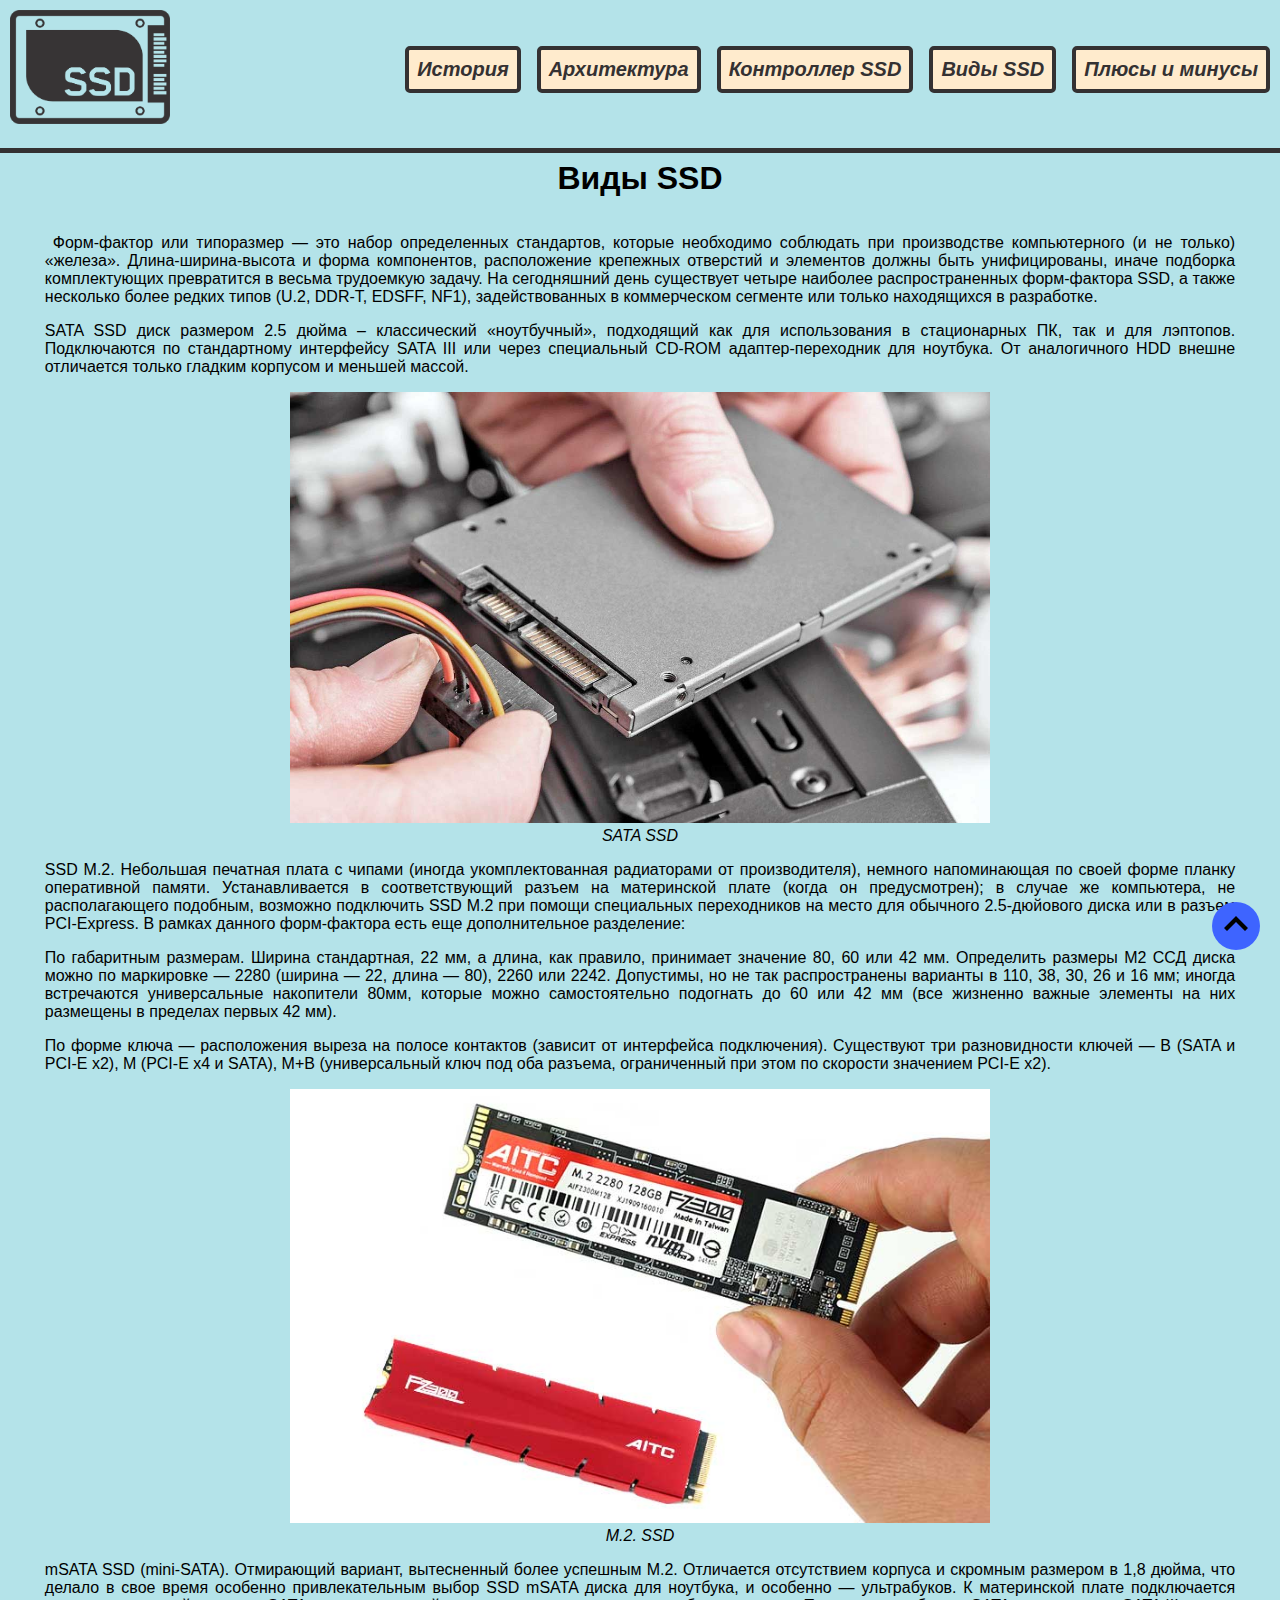
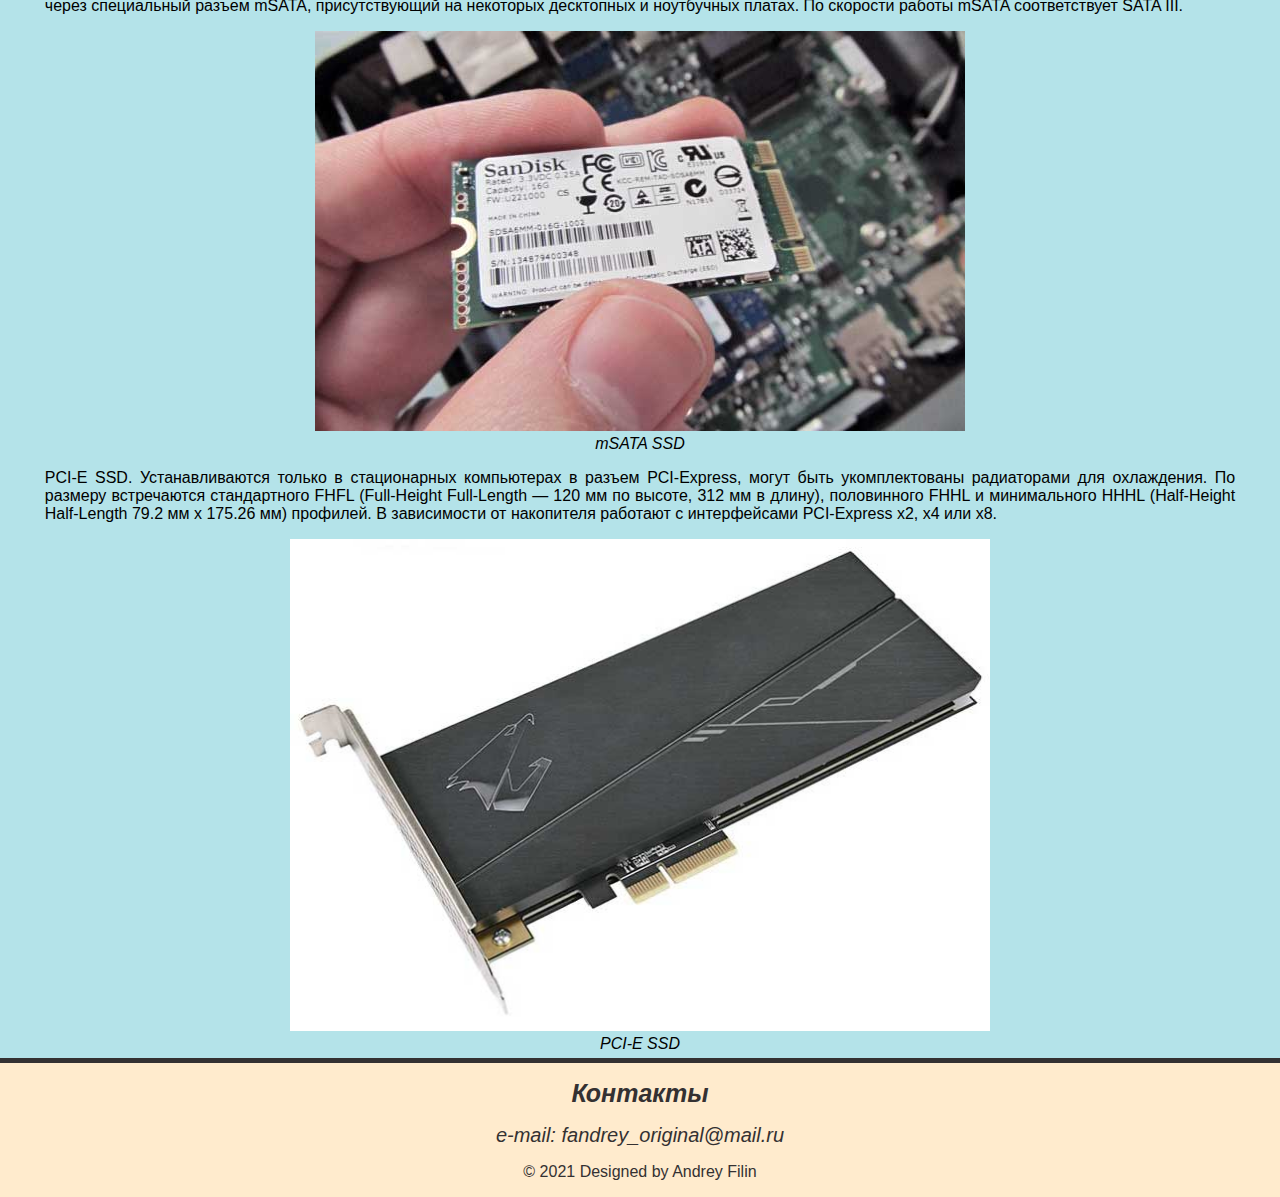
<file: types.html>
<!DOCTYPE html>
<html lang="en">
<head>
      <link href="types.css" rel="stylesheet" type="text/css">
      <link rel="shortcut icon" href="images/icon.png">
      <meta charset="UTF-8">
      <meta name="viewport" content="width=device-width, initial-scale=1">
      <title>Виды SSD</title>
    
</head>
<body>
    <header class = "header">
        <a class="logo" href="index.html"><img src = "images/ssd.png" alt=""></a>
        <div class="header_menu">
            <ul class = "menu">
                <li><a href="history.html">История</a></li>
                <li><a href="architecture.html">Архитектура</a></li>
                <li><a href="controller.html">Контроллер SSD</a></li>
                <li><a href="types.html">Виды SSD</a></li>
                <li><a href="plus.html">Плюсы и минусы</a></li>
            </ul>
        </div>
        <div class="b_menu">
            <input id = "menu_toggle" type="checkbox">
            <label class="menu_btn" for="menu_toggle"><span></span></label>
            <ul class = "drop-menu">
                <li><a href="history.html">История</a></li>
                <li><a href="architecture.html">Архитектура</a></li>
                <li><a href="controller.html">Контроллер SSD</a></li>
                <li><a href="types.html">Виды SSD</a></li>
                <li><a href="plus.html">Плюсы и минусы</a></li>
            </ul>
        </div>
        
    </header>
    <main class = "main">
        <a class="types_header"><h1>Виды SSD</h1></a>
            <article class = "types_text">
                <p> Форм-фактор или типоразмер — это набор определенных стандартов, которые необходимо соблюдать при производстве компьютерного (и не только) «железа». Длина-ширина-высота и форма компонентов, расположение крепежных отверстий и элементов должны быть унифицированы, иначе подборка комплектующих превратится в весьма трудоемкую задачу. На сегодняшний день существует четыре наиболее распространенных форм-фактора SSD, а также несколько более редких типов (U.2, DDR-T, EDSFF, NF1), задействованных в коммерческом сегменте или только находящихся в разработке.</p>
                <p>SATA SSD диск размером 2.5 дюйма – классический «ноутбучный», подходящий как для использования в стационарных ПК, так и для лэптопов. Подключаются по стандартному интерфейсу SATA III или через специальный CD-ROM адаптер-переходник для ноутбука. От аналогичного HDD внешне отличается только гладким корпусом и меньшей массой.</p>
                <figure>
                    <img src = "images/satassd.jpg">
                    <figcaption>SATA SSD</figcaption>
                </figure>
                <p>SSD M.2. Небольшая печатная плата с чипами (иногда укомплектованная радиаторами от производителя), немного напоминающая по своей форме планку оперативной памяти. Устанавливается в соответствующий разъем на материнской плате (когда он предусмотрен); в случае же компьютера, не располагающего подобным, возможно подключить SSD M.2 при помощи специальных переходников на место для обычного 2.5-дюйового диска или в разъем PCI-Express. В рамках данного форм-фактора есть еще дополнительное разделение:</p>
                <p>По габаритным размерам. Ширина стандартная, 22 мм, а длина, как правило, принимает значение 80, 60 или 42 мм. Определить размеры М2 ССД диска можно по маркировке — 2280 (ширина — 22, длина — 80), 2260 или 2242. Допустимы, но не так распространены варианты в 110, 38, 30, 26 и 16 мм; иногда встречаются универсальные накопители 80мм, которые можно самостоятельно подогнать до 60 или 42 мм (все жизненно важные элементы на них размещены в пределах первых 42 мм).</p>
                <p>По форме ключа — расположения выреза на полосе контактов (зависит от интерфейса подключения). Существуют три разновидности ключей — B (SATA и PCI-E x2), M (PCI-E x4 и SATA), M+B (универсальный ключ под оба разъема, ограниченный при этом по скорости значением PCI-E x2).</p>
                <figure>
                    <img src = "images/m2ssd.jpg">
                    <figcaption>M.2. SSD</figcaption>
                </figure>
                <p>mSATA SSD (mini-SATA). Отмирающий вариант, вытесненный более успешным M.2. Отличается отсутствием корпуса и скромным размером в 1,8 дюйма, что делало в свое время особенно привлекательным выбор SSD mSATA диска для ноутбука, и особенно — ультрабуков. К материнской плате подключается через специальный разъем mSATA, присутствующий на некоторых десктопных и ноутбучных платах. По скорости работы mSATA соответствует SATA III.</p>
                <figure>
                    <img src = "images/msata.jpg">
                    <figcaption>mSATA SSD</figcaption>
                </figure>
                <p>PCI-E SSD. Устанавливаются только в стационарных компьютерах в разъем PCI-Express, могут быть укомплектованы радиаторами для охлаждения. По размеру встречаются стандартного FHFL (Full-Height Full-Length — 120 мм по высоте, 312 мм в длину), половинного FHHL и минимального HHHL (Half-Height Half-Length 79.2 мм х 175.26 мм) профилей. В зависимости от накопителя работают с интерфейсами PCI-Express x2, x4 или x8.</p>
                <figure>
                    <img src = "images/pci-essd.jpg">
                    <figcaption>PCI-E SSD</figcaption>
                </figure>
            </article>
    </main>
    <div id="back_to_top" class="back-to-top">
        <svg xmlns="http://www.w3.org/2000/svg" style="transform: rotate(270deg);" width="24" height="24" viewBox="0 0 24 24"><path d="M5 3l3.057-3 11.943 12-11.943 12-3.057-3 9-9z"/></svg>
    </div>
    <footer>
        <p><a class="contacts" href="https://vk.com/xenondrs">Контакты</a></p>
      <address class="address">
        e-mail: fandrey_original@mail.ru
  </address>
      <section class = "designed">
            <p>&copy 2021 Designed by Andrey Filin</p>
      </section>
    </footer>
    <script src="scripts/jquery-3.6.0.min.js"></script>
    <script src="script.js"></script>

</body>
</html>
</file>
<file: style.css>
img{
    max-width: 100%;
}
body{
    background-color: rgb(158, 162, 223);
    padding: 0;
    margin: 0;
}
header{
    margin: 0 auto;
    padding: 10px;
    display: flex;
    align-items: center;
    padding-bottom: 20px;
    border-bottom: 5px solid #343132;
    justify-content: space-between;
}
header .logo{
    max-width: 200px;
}
header .menu{
    list-style-type: none;
}
header .menu li{
    display: inline-block;
    margin-left: 50px;
}
header .menu li a{
    text-decoration: none;
    display: block;
    font-size: 25px;
    color: #343132;
    font-weight: 600;
    transition: color .3s ease;
    border: 4px solid #343132;
    border-radius: 5px;
    background-color: blanchedalmond;
    padding: 8px;
    font-family: sans-serif;
    font-style: italic;
}
header .menu li a:hover{
    color: black;
    text-decoration: underline;
}
main {
    margin: 5px auto;
    max-width: 93%;
    display: flex;
    flex-direction: column;
    margin-top: -10px;
    font-family:'Lucida Sans', 'Lucida Sans Regular', 'Lucida Grande', 'Lucida Sans Unicode', Geneva, Verdana, sans-serif;
}
main .main_header{
    margin-top: -5px;
    text-align: center;
}
main .main_text{
    font-size: 16px;
    text-align: justify;
    
}
main .main_text .img1{
    width: 1100px;
    margin: 0 auto;
    
}
main .main_text .img1 img{
    width: 100%;
}
.main_text .test{
    background-color: rgb(168, 133, 248);
    text-align: center;
    padding: 10px;
    margin-bottom: 0;
}
.main_text .test .test_link{
    display: block;
    font-size: 25px;
    font-family: sans-serif;
    font-weight: 600;
    font-style: italic;
    text-transform: uppercase;
    text-decoration: none;
    color: black;
}
footer{
    margin: 0;
    padding: 0;
    display: flex;
    align-items: center;
    
    flex-direction: column;
    background-color: blanchedalmond;
    border-top: 5px solid #343132;
}
footer .contacts{
    font-size: 25px;
    font-style: italic;
    color: #343132;
    text-decoration: none;
    font-weight: 600;
    font-family: sans-serif;
}
footer .address{
    font-size: 20px;
    color: #343132;
    font-weight: 300;
    font-family: sans-serif;
}
footer .designed{
    font-size: 16px;
    color: #343132;
    font-weight: 300;
    font-family: sans-serif;
}
.b_menu{
    justify-content: space-around;
    margin: 10px;
    border-radius: 10px;
    padding: 10px;
    display: none;
    top: 0px;
    background-color: rgb(158, 162, 223);
    
}
#menu_toggle{
    display: flex;
    opacity: 0;
    
}
.menu_btn{
    display: flex;
    justify-content: center;
    padding-top: 20px;
    top: 20px;
    left: 20px;
    width: 50px;
    height: 20px;
    cursor: pointer;
    z-index: 1;
    border: 4px solid #343132;
    border-radius: 5px;
    background-color: blanchedalmond;
}
.menu_btn > span, .menu_btn > span::before, .menu_btn > span::after{
    display: block;
    position: absolute;
    width: 30px;
    height: 2px;
    background-color: black;
} 
.menu_btn>span::before{
    content: '';
    top: -8px;
}
.menu_btn>span::after{
    content: '';
    top: 8px;
}
#menu_toggle:checked ~.menu_btn > span{
    transform: rotate(45deg);
    transition: 0.3s;
}
#menu_toggle:checked ~.menu_btn > span::before{
    transform: rotate(0);
    top: 0;
}
#menu_toggle:checked ~.menu_btn > span::after{
    top: 0;
    transform: rotate(90deg);
    transition: 0.3s;
}
.drop-menu{
    top:0; bottom: 0; left: 0; right: 0;
    list-style-type: none;
    text-align: center;
    align-items: center;
    padding: 0;
    margin: 0;
    padding-top: 10%;
    background-color: rgb(158, 162, 223);
    margin-top: 153px;
    
    overflow: auto;
    overflow-x: hidden;
    transition: 0.5s;
    
}
.drop-menu li{
    flex-grow: 1;
    margin-top: 10px;
    width: 200px;
    margin: 0 auto;
    margin-top: 10px;
}
.drop-menu li a{
    text-decoration: none;
    font-size: 20px;
    color: #343132;
    font-style: italic;
    border: 4px solid #343132;
    display: flex;
    align-items: center;
    justify-content: center;
    font-family: sans-serif;
    font-weight: 600;
    background-color: blanchedalmond;
    padding: 8px;
    border-radius: 5px;
    
}
.drop-menu li a:hover{
    color: black;
    text-decoration: underline;
}
.back-to-top {
    background: #3E64FF;
    border-radius: 50%;
    position: fixed;
    bottom: -50px;
    padding: 10px 12px;
    right: 20px;
    cursor: pointer;
    transition: 0.3s all;
}

.back-to-top.active {
    bottom: 20px;
    transition: 0.3s all;
}
@media (max-width: 1500px){
    header .menu li{
        margin-left: 12px;
    }
    header .menu li a{
        font-size: 20px;
    }
    header .logo{
        max-width: 160px;
    }
    main .main_text .img1{
        width: 950px;
    }
}
@media (max-width: 1100px){
    .b_menu{
        display: grid;
        grid-template-columns: 1fr 1fr;
    }
    .drop-menu{
        display: none;
    }
    input[type="checkbox"]:checked ~ .drop-menu{
        display: block;
        position: absolute;
        left: 0px;
        top: 0px;
        transition: 0.3s;
    }
    .menu{
        display: none;
    }
    main .main_text .img1{
        width: 800px;
    }
    .main_text .test .test_link{
        font-size: 20px;
    }
}
@media (max-width: 900px){
    main .main_text .img1{
        width: 400px;
    }
    .main_text .test .test_link{
        font-size: 18px;
    }
}
@media (max-width: 500px){
    main .main_text{
        font-size: 14px;
    }
    main .main_header{
        font-size: 12px;
    }
    footer .contacts{
        font-size: 18px;
    }
    footer .address{
        font-size: 16px;
    }
    footer .designed{
        font-size: 12px;
    }
    main .main_text .img1{
        width: 300px;
    }
    .main_text .test .test_link{
        font-size: 14px;
    }
}
</file>
<file: architecture.css>
img{
    max-width: 100%;
}
body{
    background-color: rgb(163, 163, 163);
    padding: 0;
    margin: 0;
}
header{
    margin: 0 auto;
    padding: 10px;
    display: flex;
    align-items: center;
    padding-bottom: 20px;
    border-bottom: 5px solid #343132;
    justify-content: space-between;
}
header .logo{
    max-width: 200px;
}
header .menu{
    list-style-type: none;
}
header .menu li{
    display: inline-block;
    margin-left: 50px;
}
header .menu li a{
    text-decoration: none;
    display: block;
    font-size: 25px;
    color: #343132;
    font-weight: 600;
    transition: color .3s ease;
    border: 4px solid #343132;
    border-radius: 5px;
    background-color: blanchedalmond;
    padding: 8px;
    font-family: sans-serif;
    font-style: italic;
}
header .menu li a:hover{
    color: black;
    text-decoration: underline;
}
main {
    margin: 5px auto;
    max-width: 93%;
    display: flex;
    flex-direction: column;
    margin-top: -10px;
    font-family:'Lucida Sans', 'Lucida Sans Regular', 'Lucida Grande', 'Lucida Sans Unicode', Geneva, Verdana, sans-serif;
}
main .arch_header{
    margin-top: -5px;
    text-align: center;
}
main .arch_text{
    font-size: 16px;
    text-align: justify;   
}
main .arch_text .img1, .img2, .img3, .img4, .img5{
    width: 600px;
    margin: 0 auto;
    text-align: center;
}
main .arch_text h2{
    text-align: center;
}
footer{
    margin: 0;
    padding: 0;
    display: flex;
    align-items: center;
    
    flex-direction: column;
    background-color: blanchedalmond;
    border-top: 5px solid #343132;
}
footer .contacts{
    font-size: 25px;
    font-style: italic;
    color: #343132;
    text-decoration: none;
    font-weight: 600;
    font-family: sans-serif;
}
footer .address{
    font-size: 20px;
    color: #343132;
    font-weight: 300;
    font-family: sans-serif;
}
footer .designed{
    font-size: 16px;
    color: #343132;
    font-weight: 300;
    font-family: sans-serif;
}
.b_menu{
    justify-content: space-around;
    margin: 10px;
    border-radius: 10px;
    padding: 10px;
    display: none;
    top: 0px;
    background-color: rgb(163, 163, 163);
    
}
#menu_toggle{
    display: flex;
    opacity: 0;
    
}
.menu_btn{
    display: flex;
    justify-content: center;
    padding-top: 20px;
    top: 20px;
    left: 20px;
    width: 50px;
    height: 20px;
    cursor: pointer;
    z-index: 1;
    border: 4px solid #343132;
    border-radius: 5px;
    background-color: blanchedalmond;
}
.menu_btn > span, .menu_btn > span::before, .menu_btn > span::after{
    display: block;
    position: absolute;
    width: 30px;
    height: 2px;
    background-color: black;
} 
.menu_btn>span::before{
    content: '';
    top: -8px;
}
.menu_btn>span::after{
    content: '';
    top: 8px;
}
#menu_toggle:checked ~.menu_btn > span{
    transform: rotate(45deg);
    transition: 0.3s;
}
#menu_toggle:checked ~.menu_btn > span::before{
    transform: rotate(0);
    top: 0;
}
#menu_toggle:checked ~.menu_btn > span::after{
    top: 0;
    transform: rotate(90deg);
    transition: 0.3s;
}
.drop-menu{
    top:0; bottom: 0; left: 0; right: 0;
    list-style-type: none;
    text-align: center;
    align-items: center;
    padding: 0;
    margin: 0;
    padding-top: 10%;
    background-color: rgb(163, 163, 163);
    margin-top: 153px;
    
    overflow: auto;
    overflow-x: hidden;
    transition: 0.5s;
    
}
.drop-menu li{
    flex-grow: 1;
    margin-top: 10px;
    width: 200px;
    margin: 0 auto;
    margin-top: 10px;
}
.drop-menu li a{
    text-decoration: none;
    font-size: 20px;
    color: #343132;
    font-style: italic;
    border: 4px solid #343132;
    display: flex;
    align-items: center;
    justify-content: center;
    font-family: sans-serif;
    font-weight: 600;
    background-color: blanchedalmond;
    padding: 8px;
    border-radius: 5px;
    
}
.drop-menu li a:hover{
    color: black;
    text-decoration: underline;
}
.back-to-top {
    background: #3E64FF;
    border-radius: 50%;
    position: fixed;
    bottom: -50px;
    padding: 10px 12px;
    right: 20px;
    cursor: pointer;
    transition: 0.3s all;
}

.back-to-top.active {
    bottom: 20px;
    transition: 0.3s all;
}
@media (max-width: 1500px){
    header .menu li{
        margin-left: 12px;
    }
    header .menu li a{
        font-size: 20px;
    }
    header .logo{
        max-width: 160px;
    }
    
}
@media (max-width: 1100px){
    .b_menu{
        display: grid;
        grid-template-columns: 1fr 1fr;
    }
    .drop-menu{
        display: none;
    }
    input[type="checkbox"]:checked ~ .drop-menu{
        display: block;
        position: absolute;
        left: 0px;
        top: 0px;
        transition: 0.3s;
    }
    .menu{
        display: none;
    }
    main .arch_text .img1, .img2, .img3, .img4, .img5{
        width: 450px;
    }
    
}
@media (max-width: 500px){
    main .arch_text{
        font-size: 14px;
    }
    main .arch_header{
        font-size: 12px;
    }
    footer .contacts{
        font-size: 18px;
    }
    footer .address{
        font-size: 16px;
    }
    footer .designed{
        font-size: 12px;
    }
    main .arch_text h2{
        font-size: 15px;
    }
    main .arch_text .img1, .img2, .img3, .img4, .img5{
        width: 300px;
    }
}
</file>
<file: controller.css>
img{
    max-width: 100%;
}
body{
    background-color: rgb(151, 187, 228);
    padding: 0;
    margin: 0;
    
}
header{
    margin: 0 auto;
    padding: 10px;
    display: flex;
    align-items: center;
    padding-bottom: 20px;
    border-bottom: 5px solid #343132;
    justify-content: space-between;
}
header .logo{
    max-width: 200px;
}
header .menu{
    list-style-type: none;
}
header .menu li{
    display: inline-block;
    margin-left: 50px;
}
header .menu li a{
    text-decoration: none;
    display: block;
    font-size: 25px;
    color: #343132;
    font-weight: 600;
    transition: color .3s ease;
    border: 4px solid #343132;
    border-radius: 5px;
    background-color: blanchedalmond;
    padding: 8px;
    font-family: sans-serif;
    font-style: italic;
}
header .menu li a:hover{
    color: black;
    text-decoration: underline;
}
main {
    margin: 5px auto;
    max-width: 93%;
    display: flex;
    flex-direction: column;
    margin-top: -10px;
    font-family:'Lucida Sans', 'Lucida Sans Regular', 'Lucida Grande', 'Lucida Sans Unicode', Geneva, Verdana, sans-serif;
}
main .contr_header{
    margin-top: -5px;
    text-align: center;
}
main .contr_text{
    font-size: 16px;
    text-align: justify;   
}
figure{
    padding: 0;
    margin: 0;
    text-align: center;
}
figure figcaption{
    text-align: center;
    font-family:'Lucida Sans', 'Lucida Sans Regular', 'Lucida Grande', 'Lucida Sans Unicode', Geneva, Verdana, sans-serif;
    font-style: italic;
}

footer{
    margin: 0;
    padding: 0;
    display: flex;
    align-items: center;
    flex-direction: column;
    background-color: blanchedalmond;
    border-top: 5px solid #343132;
}
footer .contacts{
    font-size: 25px;
    font-style: italic;
    color: #343132;
    text-decoration: none;
    font-weight: 600;
    font-family: sans-serif;
}
footer .address{
    font-size: 20px;
    color: #343132;
    font-weight: 300;
    font-family: sans-serif;
}
footer .designed{
    font-size: 16px;
    color: #343132;
    font-weight: 300;
    font-family: sans-serif;
}
.b_menu{
    justify-content: space-around;
    margin: 10px;
    border-radius: 10px;
    padding: 10px;
    display: none;
    top: 0px;
    background-color: rgb(151, 187, 228);
    
}
#menu_toggle{
    display: flex;
    opacity: 0;
    
}
.menu_btn{
    display: flex;
    justify-content: center;
    padding-top: 20px;
    top: 20px;
    left: 20px;
    width: 50px;
    height: 20px;
    cursor: pointer;
    z-index: 1;
    border: 4px solid #343132;
    border-radius: 5px;
    background-color: blanchedalmond;
}
.menu_btn > span, .menu_btn > span::before, .menu_btn > span::after{
    display: block;
    position: absolute;
    width: 30px;
    height: 2px;
    background-color: black;
} 
.menu_btn>span::before{
    content: '';
    top: -8px;
}
.menu_btn>span::after{
    content: '';
    top: 8px;
}
#menu_toggle:checked ~.menu_btn > span{
    transform: rotate(45deg);
    transition: 0.3s;
}
#menu_toggle:checked ~.menu_btn > span::before{
    transform: rotate(0);
    top: 0;
}
#menu_toggle:checked ~.menu_btn > span::after{
    top: 0;
    transform: rotate(90deg);
    transition: 0.3s;
}
.drop-menu{
    top:0; bottom: 0; left: 0; right: 0;
    list-style-type: none;
    text-align: center;
    align-items: center;
    padding: 0;
    margin: 0;
    padding-top: 10%;
    background-color: rgb(151, 187, 228);
    margin-top: 153px;
    
    overflow: auto;
    overflow-x: hidden;
    transition: 0.5s;
    
}
.drop-menu li{
    flex-grow: 1;
    margin-top: 10px;
    width: 200px;
    margin: 0 auto;
    margin-top: 10px;
}
.drop-menu li a{
    text-decoration: none;
    font-size: 20px;
    color: #343132;
    font-style: italic;
    border: 4px solid #343132;
    display: flex;
    align-items: center;
    justify-content: center;
    font-family: sans-serif;
    font-weight: 600;
    background-color: blanchedalmond;
    padding: 8px;
    border-radius: 5px;
    
}
.drop-menu li a:hover{
    color: black;
    text-decoration: underline;
}
.back-to-top {
    background: #3E64FF;
    border-radius: 50%;
    position: fixed;
    bottom: -50px;
    padding: 10px 12px;
    right: 20px;
    cursor: pointer;
    transition: 0.3s all;
}

.back-to-top.active {
    bottom: 20px;
    transition: 0.3s all;
}
@media (max-width: 1500px){
    header .menu li{
        margin-left: 12px;
    }
    header .menu li a{
        font-size: 20px;
    }
    header .logo{
        max-width: 160px;
    }
    
}
@media (max-width: 1100px){
    .b_menu{
        display: grid;
        grid-template-columns: 1fr 1fr;
    }
    .drop-menu{
        display: none;
    }
    input[type="checkbox"]:checked ~ .drop-menu{
        display: block;
        position: absolute;
        left: 0px;
        top: 0px;
        transition: 0.3s;
    }
    .menu{
        display: none;
    }
    
    
}
@media (max-width: 500px){
    main .contr_text{
        font-size: 14px;
    }
    main .contr_header{
        font-size: 12px;
    }
    footer .contacts{
        font-size: 18px;
    }
    footer .address{
        font-size: 16px;
    }
    footer .designed{
        font-size: 12px;
    }
}
</file>
<file: history.css>
img{
    max-width: 100%;
}
body{
    background-color: rgb(154, 209, 175);
    width: 100%;
    padding: 0;
    margin: 0;
}
header{
    margin: 0 auto;
    padding: 10px;
    display: flex;
    align-items: center;
    padding-bottom: 20px;
    border-bottom: 5px solid #343132;
    justify-content: space-between;
}
header .logo{
    max-width: 200px;
    
}
header .menu{
    list-style-type: none;
}
header .menu li{
    display: inline-block;
    margin-left: 50px;
}
header .menu li a{
    text-decoration: none;
    display: block;
    font-size: 25px;
    color: #343132;
    font-weight: 600;
    transition: color .3s ease;
    border: 4px solid #343132;
    border-radius: 5px;
    background-color: blanchedalmond;
    padding: 8px;
    font-family: sans-serif;
    font-style: italic;
}
header .menu li a:hover{
    color: black;
    text-decoration: underline;
}
.burger_menu{
    display: none;
}
main {
    margin: 5px auto;
    max-width: 93%;
    display: flex;
    flex-direction: column;
    margin-top: -10px;
    font-family:'Lucida Sans', 'Lucida Sans Regular', 'Lucida Grande', 'Lucida Sans Unicode', Geneva, Verdana, sans-serif;
}
main .history_header{
    margin-top: -5px;
    text-align: center;
}
main .history_text{
    font-size: 16px;
    text-align: justify;
} 
figure{
    padding: 0;
    margin: 0;
    float: left;
    margin-right: 10px;
}
figure figcaption{
    text-align: center;
    font-family:'Lucida Sans', 'Lucida Sans Regular', 'Lucida Grande', 'Lucida Sans Unicode', Geneva, Verdana, sans-serif;
    font-style: italic;
}
.history_text aside{
    display: flex;
    float: right;
    max-width: 15%;
    border: 4px solid #343132;
    border-radius: 5px;
    background-color: blanchedalmond;
    font-style: italic;
    text-align: justify;
    margin-left: 10px;
    padding: 10px;
}
footer{
    margin: 0;
    padding: 0;
    display: flex;
    align-items: center;
    
    flex-direction: column;
    background-color: blanchedalmond;
    border-top: 5px solid #343132;
}
footer .contacts{
    font-size: 25px;
    font-style: italic;
    color: #343132;
    text-decoration: none;
    font-weight: 600;
    font-family: sans-serif;
}
footer .address{
    font-size: 20px;
    color: #343132;
    font-weight: 300;
    font-family: sans-serif;
}
footer .designed{
    font-size: 16px;
    color: #343132;
    font-weight: 300;
    font-family: sans-serif;
}



.b_menu{
    justify-content: space-around;
    margin: 10px;
    border-radius: 10px;
    padding: 10px;
    display: none;
    top: 0px;
    background-color: rgb(154, 209, 175);
    
}
#menu_toggle{
    display: flex;
    opacity: 0;
    
}
.menu_btn{
    display: flex;
    justify-content: center;
    padding-top: 20px;
    top: 20px;
    left: 20px;
    width: 50px;
    height: 20px;
    cursor: pointer;
    z-index: 1;
    border: 4px solid #343132;
    border-radius: 5px;
    background-color: blanchedalmond;
}
.menu_btn > span, .menu_btn > span::before, .menu_btn > span::after{
    display: block;
    position: absolute;
    width: 30px;
    height: 2px;
    background-color: black;
} 
.menu_btn>span::before{
    content: '';
    top: -8px;
}
.menu_btn>span::after{
    content: '';
    top: 8px;
}
#menu_toggle:checked ~.menu_btn > span{
    transform: rotate(45deg);
    transition: 0.3s;
}
#menu_toggle:checked ~.menu_btn > span::before{
    transform: rotate(0);
    top: 0;
}
#menu_toggle:checked ~.menu_btn > span::after{
    top: 0;
    transform: rotate(90deg);
    transition: 0.3s;
}
.drop-menu{
    top:0; bottom: 0; left: 0; right: 0;
    list-style-type: none;
    text-align: center;
    align-items: center;
    padding: 0;
    margin: 0;
    padding-top: 10%;
    background-color: rgb(154, 209, 175);
    margin-top: 153px;
    
    overflow: auto;
    overflow-x: hidden;
    transition: 0.5s;
    
}
.drop-menu li{
    flex-grow: 1;
    margin-top: 10px;
    width: 200px;
    margin: 0 auto;
    margin-top: 10px;
}
.drop-menu li a{
    text-decoration: none;
    font-size: 20px;
    color: #343132;
    font-style: italic;
    border: 4px solid #343132;
    display: flex;
    align-items: center;
    justify-content: center;
    font-family: sans-serif;
    font-weight: 600;
    background-color: blanchedalmond;
    padding: 8px;
    border-radius: 5px;
    
}
.drop-menu li a:hover{
    color: black;
    text-decoration: underline;
}
.back-to-top {
    background: #3E64FF;
    border-radius: 50%;
    position: fixed;
    bottom: -50px;
    padding: 10px 12px;
    right: 20px;
    cursor: pointer;
    transition: 0.3s all;
}

.back-to-top.active {
    bottom: 20px;
    transition: 0.3s all;
}
@media (max-width: 1500px){
    header .menu li{
        margin-left: 12px;
    }
    header .menu li a{
        font-size: 20px;
    }
    header .logo{
        max-width: 160px;
    }
}
@media (max-width: 1100px){
    .b_menu{
        display: grid;
        grid-template-columns: 1fr 1fr;
    }
    .drop-menu{
        display: none;
    }
    input[type="checkbox"]:checked ~ .drop-menu{
        display: block;
        position: absolute;
        left: 0px;
        top: 0px;
        transition: 0.3s;
    }
    .menu{
        display: none;
    }
    .history_text aside{
        font-size: 13px;
        max-width: 30%;
        padding: 5px;
    }
    
}
@media (max-width: 500px){
    main .history_text{
        font-size: 14px;
    }
    .history_text aside{
        max-width: 35%;
        font-size: 12px;
    }
    figure{
        float: none;
        text-align: center;
        margin-right: 0px;
    }
    
    main .history_header{
        font-size: 12px;
    }
    footer .contacts{
        font-size: 18px;
    }
    footer .address{
        font-size: 16px;
    }
    footer .designed{
        font-size: 12px;
    }
}
</file>
<file: plus.css>
img{
    max-width: 100%;
}
body{
    background-color: rgb(180, 227, 233);
    padding: 0;
    margin: 0;
}
header{
    margin: 0 auto;
    padding: 10px;
    display: flex;
    align-items: center;
    padding-bottom: 20px;
    border-bottom: 5px solid #343132;
    justify-content: space-between;
}
header .logo{
    max-width: 200px;
}
header .menu{
    list-style-type: none;
}
header .menu li{
    display: inline-block;
    margin-left: 50px;
}
header .menu li a{
    text-decoration: none;
    display: block;
    font-size: 25px;
    color: #343132;
    font-weight: 600;
    transition: color .3s ease;
    border: 4px solid #343132;
    border-radius: 5px;
    background-color: blanchedalmond;
    padding: 8px;
    font-family: sans-serif;
    font-style: italic;
}
header .menu li a:hover{
    color: black;
    text-decoration: underline;
}
main {
    margin: 5px auto;
    max-width: 93%;
    display: flex;
    flex-direction: column;
    margin-top: -10px;
    font-family:'Lucida Sans', 'Lucida Sans Regular', 'Lucida Grande', 'Lucida Sans Unicode', Geneva, Verdana, sans-serif;
}
main .plus_header{
    margin-top: -5px;
    text-align: center;
}
main .plus_text{
    font-size: 16px;
    text-align: justify;   
}
main .plus_text h2{
    text-align: center;
}
main .plus_text ul{
    padding: 0;
    margin: 0;
}
main .plus_text ul li{
    padding-top: 10px;
}

footer{
    margin: 0;
    padding: 0;
    display: flex;
    align-items: center;
    
    flex-direction: column;
    background-color: blanchedalmond;
    border-top: 5px solid #343132;
}
footer .contacts{
    font-size: 25px;
    font-style: italic;
    color: #343132;
    text-decoration: none;
    font-weight: 600;
    font-family: sans-serif;
}
footer .address{
    font-size: 20px;
    color: #343132;
    font-weight: 300;
    font-family: sans-serif;
}
footer .designed{
    font-size: 16px;
    color: #343132;
    font-weight: 300;
    font-family: sans-serif;
}
.b_menu{
    justify-content: space-around;
    margin: 10px;
    border-radius: 10px;
    padding: 10px;
    display: none;
    top: 0px;
    background-color: rgb(180, 227, 233);
    
}
#menu_toggle{
    display: flex;
    opacity: 0;
    
}
.menu_btn{
    display: flex;
    justify-content: center;
    padding-top: 20px;
    top: 20px;
    left: 20px;
    width: 50px;
    height: 20px;
    cursor: pointer;
    z-index: 1;
    border: 4px solid #343132;
    border-radius: 5px;
    background-color: blanchedalmond;
}
.menu_btn > span, .menu_btn > span::before, .menu_btn > span::after{
    display: block;
    position: absolute;
    width: 30px;
    height: 2px;
    background-color: black;
} 
.menu_btn>span::before{
    content: '';
    top: -8px;
}
.menu_btn>span::after{
    content: '';
    top: 8px;
}
#menu_toggle:checked ~.menu_btn > span{
    transform: rotate(45deg);
    transition: 0.3s;
}
#menu_toggle:checked ~.menu_btn > span::before{
    transform: rotate(0);
    top: 0;
}
#menu_toggle:checked ~.menu_btn > span::after{
    top: 0;
    transform: rotate(90deg);
    transition: 0.3s;
}
.drop-menu{
    top:0; bottom: 0; left: 0; right: 0;
    list-style-type: none;
    text-align: center;
    align-items: center;
    padding: 0;
    margin: 0;
    padding-top: 10%;
    background-color: rgb(180, 227, 233);
    margin-top: 153px;
    
    overflow: auto;
    overflow-x: hidden;
    transition: 0.5s;
    
}
.drop-menu li{
    flex-grow: 1;
    margin-top: 10px;
    width: 200px;
    margin: 0 auto;
    margin-top: 10px;
}
.drop-menu li a{
    text-decoration: none;
    font-size: 20px;
    color: #343132;
    font-style: italic;
    border: 4px solid #343132;
    display: flex;
    align-items: center;
    justify-content: center;
    font-family: sans-serif;
    font-weight: 600;
    background-color: blanchedalmond;
    padding: 8px;
    border-radius: 5px;
    
}
.drop-menu li a:hover{
    color: black;
    text-decoration: underline;
}
.back-to-top {
    background: #3E64FF;
    border-radius: 50%;
    position: fixed;
    bottom: -50px;
    padding: 10px 12px;
    right: 20px;
    cursor: pointer;
    transition: 0.3s all;
}

.back-to-top.active {
    bottom: 20px;
    transition: 0.3s all;
}


@media (max-width: 1500px){
    header .menu li{
        margin-left: 12px;
    }
    header .menu li a{
        font-size: 20px;
    }
    header .logo{
        max-width: 160px;
    }
    
}
@media (max-width: 1100px){
    .b_menu{
        display: grid;
        grid-template-columns: 1fr 1fr;
    }
    .drop-menu{
        display: none;
    }
    input[type="checkbox"]:checked ~ .drop-menu{
        display: block;
        position: absolute;
        left: 0px;
        top: 0px;
        transition: 0.3s;
    }
    .menu{
        display: none;
    }
    
}
@media (max-width: 500px){
    main .plus_text{
        font-size: 14px;
    }
    main .plus_header{
        font-size: 12px;
    }
    footer .contacts{
        font-size: 18px;
    }
    footer .address{
        font-size: 16px;
    }
    footer .designed{
        font-size: 12px;
    }
}
</file>
<file: types.css>
img{
    max-width: 100%;
}
body{
    background-color: rgb(180, 227, 233);
    padding: 0;
    margin: 0;
}
header{
    margin: 0 auto;
    padding: 10px;
    display: flex;
    align-items: center;
    padding-bottom: 20px;
    border-bottom: 5px solid #343132;
    justify-content: space-between;
}
header .logo{
    max-width: 200px;
}
header .menu{
    list-style-type: none;
}
header .menu li{
    display: inline-block;
    margin-left: 50px;
}
header .menu li a{
    text-decoration: none;
    display: block;
    font-size: 25px;
    color: #343132;
    font-weight: 600;
    transition: color .3s ease;
    border: 4px solid #343132;
    border-radius: 5px;
    background-color: blanchedalmond;
    padding: 8px;
    font-family: sans-serif;
    font-style: italic;
}
header .menu li a:hover{
    color: black;
    text-decoration: underline;
}
main {
    margin: 5px auto;
    max-width: 93%;
    display: flex;
    flex-direction: column;
    margin-top: -10px;
    font-family:'Lucida Sans', 'Lucida Sans Regular', 'Lucida Grande', 'Lucida Sans Unicode', Geneva, Verdana, sans-serif;
}
main .types_header{
    margin-top: -5px;
    text-align: center;
}
main .types_text{
    font-size: 16px;
    text-align: justify;   
}
figure{
    padding: 0;
    margin: 0 auto;
    width: 700px;
    text-align: center;
}
figure figcaption{
    text-align: center;
    font-family:'Lucida Sans', 'Lucida Sans Regular', 'Lucida Grande', 'Lucida Sans Unicode', Geneva, Verdana, sans-serif;
    font-style: italic;
}
footer{
    margin: 0;
    padding: 0;
    display: flex;
    align-items: center;
    
    flex-direction: column;
    background-color: blanchedalmond;
    border-top: 5px solid #343132;
}
footer .contacts{
    font-size: 25px;
    font-style: italic;
    color: #343132;
    text-decoration: none;
    font-weight: 600;
    font-family: sans-serif;
}
footer .address{
    font-size: 20px;
    color: #343132;
    font-weight: 300;
    font-family: sans-serif;
}
footer .designed{
    font-size: 16px;
    color: #343132;
    font-weight: 300;
    font-family: sans-serif;
}
.b_menu{
    justify-content: space-around;
    margin: 10px;
    border-radius: 10px;
    padding: 10px;
    display: none;
    top: 0px;
    background-color: rgb(180, 227, 233);
    
}
#menu_toggle{
    display: flex;
    opacity: 0;
    
}
.menu_btn{
    display: flex;
    justify-content: center;
    padding-top: 20px;
    top: 20px;
    left: 20px;
    width: 50px;
    height: 20px;
    cursor: pointer;
    z-index: 1;
    border: 4px solid #343132;
    border-radius: 5px;
    background-color: blanchedalmond;
}
.menu_btn > span, .menu_btn > span::before, .menu_btn > span::after{
    display: block;
    position: absolute;
    width: 30px;
    height: 2px;
    background-color: black;
} 
.menu_btn>span::before{
    content: '';
    top: -8px;
}
.menu_btn>span::after{
    content: '';
    top: 8px;
}
#menu_toggle:checked ~.menu_btn > span{
    transform: rotate(45deg);
    transition: 0.3s;
}
#menu_toggle:checked ~.menu_btn > span::before{
    transform: rotate(0);
    top: 0;
}
#menu_toggle:checked ~.menu_btn > span::after{
    top: 0;
    transform: rotate(90deg);
    transition: 0.3s;
}
.drop-menu{
    top:0; bottom: 0; left: 0; right: 0;
    list-style-type: none;
    text-align: center;
    align-items: center;
    padding: 0;
    margin: 0;
    padding-top: 10%;
    background-color: rgb(180, 227, 233);
    margin-top: 153px;
    
    overflow: auto;
    overflow-x: hidden;
    transition: 0.5s;
    
}
.drop-menu li{
    flex-grow: 1;
    margin-top: 10px;
    width: 200px;
    margin: 0 auto;
    margin-top: 10px;
}
.drop-menu li a{
    text-decoration: none;
    font-size: 20px;
    color: #343132;
    font-style: italic;
    border: 4px solid #343132;
    display: flex;
    align-items: center;
    justify-content: center;
    font-family: sans-serif;
    font-weight: 600;
    background-color: blanchedalmond;
    padding: 8px;
    border-radius: 5px;
    
}
.drop-menu li a:hover{
    color: black;
    text-decoration: underline;
}
.back-to-top {
    background: #3E64FF;
    border-radius: 50%;
    position: fixed;
    bottom: -50px;
    padding: 10px 12px;
    right: 20px;
    cursor: pointer;
    transition: 0.3s all;
}

.back-to-top.active {
    bottom: 20px;
    transition: 0.3s all;
}
@media (max-width: 1500px){
    header .menu li{
        margin-left: 12px;
    }
    header .menu li a{
        font-size: 20px;
    }
    header .logo{
        max-width: 160px;
    }
    
}
@media (max-width: 1100px){
    .b_menu{
        display: grid;
        grid-template-columns: 1fr 1fr;
    }
    .drop-menu{
        display: none;
    }
    input[type="checkbox"]:checked ~ .drop-menu{
        display: block;
        position: absolute;
        left: 0px;
        top: 0px;
        transition: 0.3s;
    }
    .menu{
        display: none;
    }
    figure{
        width: 450px;
    }
    
    
}
@media (max-width: 500px){
    main .types_text{
        font-size: 14px;
    }
    main .types_header{
        font-size: 12px;
    }
    footer .contacts{
        font-size: 18px;
    }
    footer .address{
        font-size: 16px;
    }
    footer .designed{
        font-size: 12px;
    }
    figure{
        width: 300px;
    }
}
</file>
